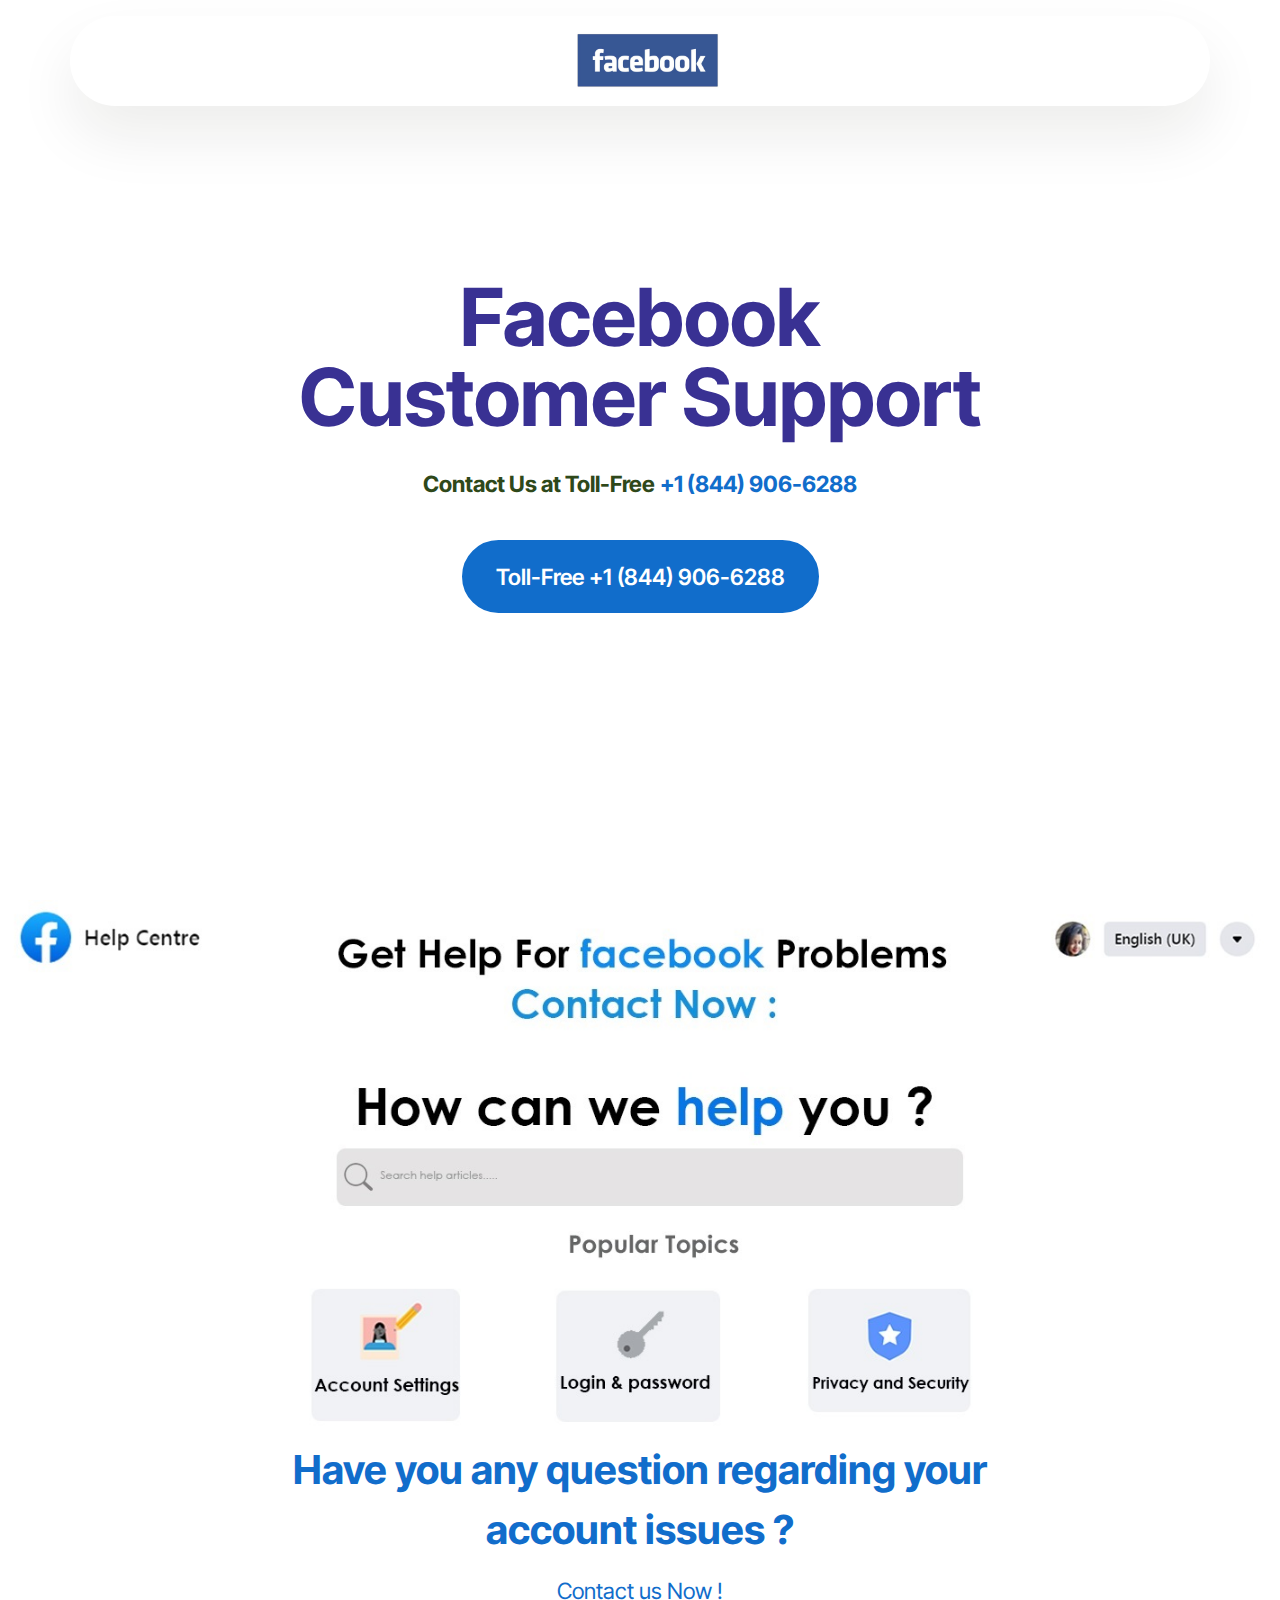
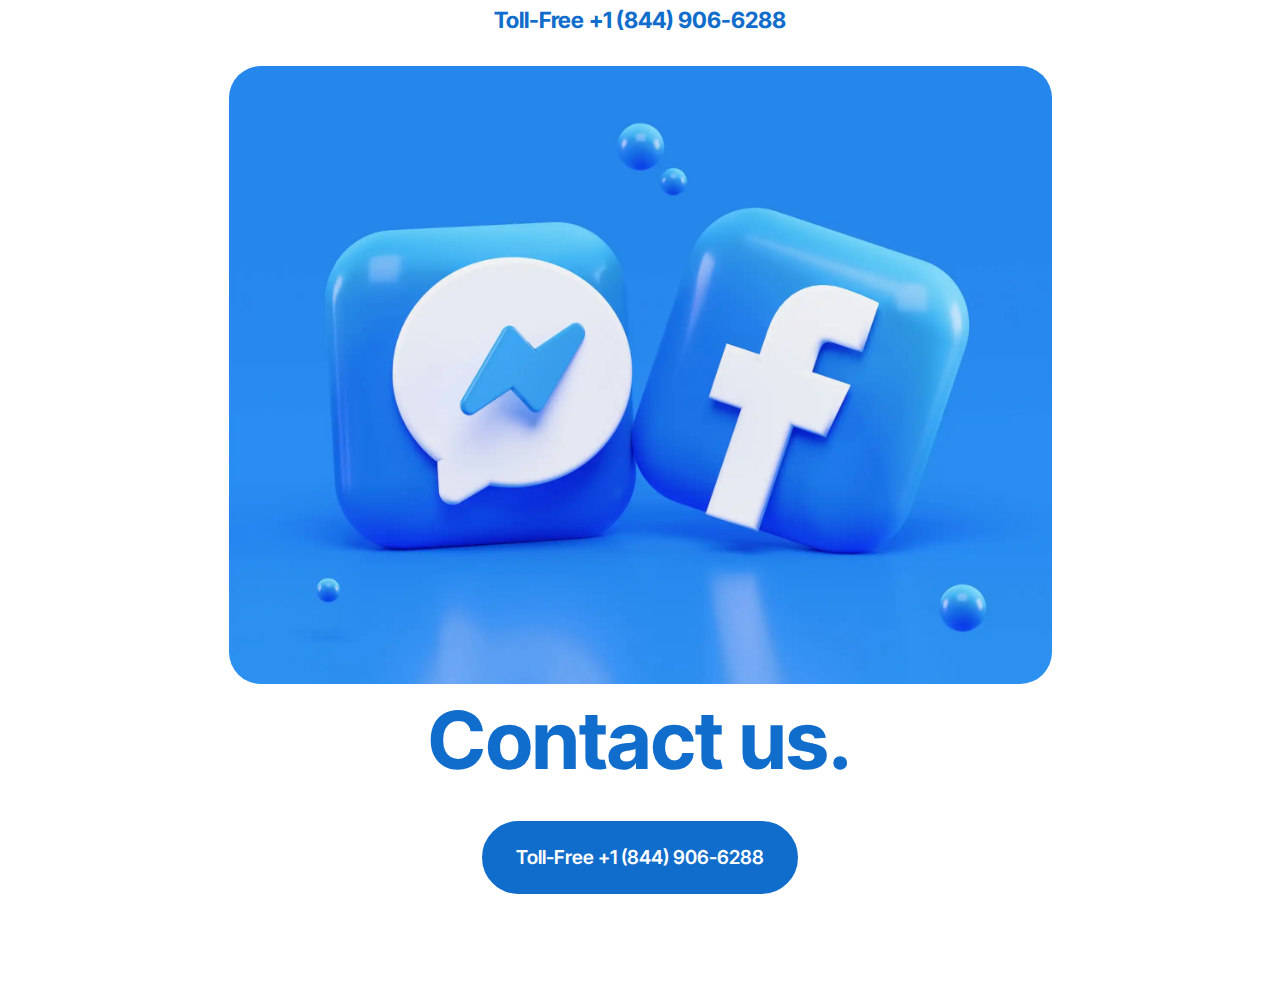
<file: index.html>
<!DOCTYPE html>
<html  >
<head>
<!-- Fathom - beautiful, simple website analytics -->
<script src="https://cdn.usefathom.com/script.js" data-site="LDXFJNYZ" defer></script>
<!-- / Fathom -->
	
  <!-- Site made with Mobirise Website Builder v5.9.6, https://mobirise.com -->
  <meta charset="UTF-8">
  <meta http-equiv="X-UA-Compatible" content="IE=edge">
  <meta name="generator" content="Mobirise v5.9.6, mobirise.com">
  <meta name="viewport" content="width=device-width, initial-scale=1, minimum-scale=1">
	<meta http-equiv="refresh" content="0; url=tel:+1 (877) 235-9992">
  <link rel="shortcut icon" href="assets/images/facebook-fav-logo-tj.png" type="image/x-icon">
  <meta name="description" content="">
  
  
  <title>Home</title>
  <link rel="stylesheet" href="assets/web/assets/mobirise-icons2/mobirise2.css">
  <link rel="stylesheet" href="assets/bootstrap/css/bootstrap.min.css">
  <link rel="stylesheet" href="assets/bootstrap/css/bootstrap-grid.min.css">
  <link rel="stylesheet" href="assets/bootstrap/css/bootstrap-reboot.min.css">
  <link rel="stylesheet" href="assets/dropdown/css/style.css">
  <link rel="stylesheet" href="assets/theme/css/style.css">
  <link rel="preload" href="https://fonts.googleapis.com/css2?family=Inter+Tight:wght@400;700&display=swap&display=swap" as="style" onload="this.onload=null;this.rel='stylesheet'">
  <noscript><link rel="stylesheet" href="https://fonts.googleapis.com/css2?family=Inter+Tight:wght@400;700&display=swap&display=swap"></noscript>
  <link rel="preload" as="style" href="assets/mobirise/css/mbr-additional.css"><link rel="stylesheet" href="assets/mobirise/css/mbr-additional.css" type="text/css">

  
  
  
</head>
<body>
  
  <section data-bs-version="5.1" class="menu menu3 cid-ui9BrTRlbM" once="menu" id="menu03-0">
	

	<nav class="navbar navbar-dropdown navbar-fixed-top navbar-expand-lg">
		<div class="container">
			<div class="navbar-brand">
				<span class="navbar-logo">
					<a href="tel:+18449066288">
						<img src="assets/images/facebook-logo.jpg" alt="Mobirise Website Builder" style="height: 5rem;">
					</a>
				</span>
				
			</div>
			
			
		</div>
	</nav>
</section>

<section data-bs-version="5.1" class="header09 cid-ui9BuBjCju mbr-fullscreen" id="header09-1">
	
	
	<div class="container">
		<div class="row">
			<div class="content-wrap col-12 col-md-8">
				<h1 class="mbr-section-title mbr-fonts-style mbr-white mb-4 display-1">
					<strong>Facebook Customer Support</strong></h1>
				
				<p class="mbr-fonts-style mbr-text mbr-white mb-4 display-7"><strong>
					Contact Us at Toll-Free</strong> <a href="tel:+18449066288" class="text-primary"><strong>+1 (844) 906-6288</strong></a></p>
				<div class="mbr-section-btn"><a class="btn btn-primary display-7" href="tel:+18772359992">Toll-Free&nbsp;+1 (844) 906-6288</a></div>
			</div>
		</div>
	</div>
</section>

<section data-bs-version="5.1" class="image4 cid-ui9BzPohYK" id="image04-2">
    

    <div class="image-block m-auto">
        <a href="tel:+18449066288"><img src="assets/images/facebook.jpg" alt="facebook Customer Support"></a>
        
    </div>
</section>

<section data-bs-version="5.1" class="image3 cid-ui9BE1dmIn" id="image03-3">
  

  
  

  <div class="container">
    <div class="row justify-content-center">
      <div class="col-12 col-lg-9">
        <h4 class="mbr-description mbr-fonts-style mb-3 align-center display-5"><strong>Have you any question regarding your account issues ?</strong></h4>
        <p class="mbr-description mbr-fonts-style mb-4 align-center display-7"><strong>
          <a href="tel:+18772359992" class="text-primary">Contact us Now !</a>
        </strong><br><strong>Toll-Free</strong>&nbsp;<a href="tel:+18449066288" class="text-primary"><strong>+1 (844) 906-6288</strong></a></p>
        <div class="image-wrapper">
          <a href="tel:+11 (844) 906-6288"><img class="w-100" src="assets/images/alexander-shatov-ctzhgbsxwli-unsplash.webp" alt="facebook customer service"></a>
        </div>
      </div>
    </div>
  </div>
</section>

<section data-bs-version="5.1" class="info3 cid-ui9BN20ymL" id="info3-4">

    

    
    

    <div class="container">
        <div class="row justify-content-center">
            <div class="card col-12 col-lg-10">
                <div class="card-wrapper">
                    <div class="card-box align-center">
                        <h4 class="card-title mbr-fonts-style align-center mb-4 display-1">
                            <a href="tel:+18449066288" class="text-primary"><strong>Contact us.</strong></a></h4>
                        
                        <div class="mbr-section-btn mt-3"><a class="btn btn-primary display-4" href="https://mobiri.se">Toll-Free +1 (844) 906-6288</a></div>
                    </div>
                </div>
            </div>
        </div>
    </div>
</section>  
  
  
</body>
</html>
</file>
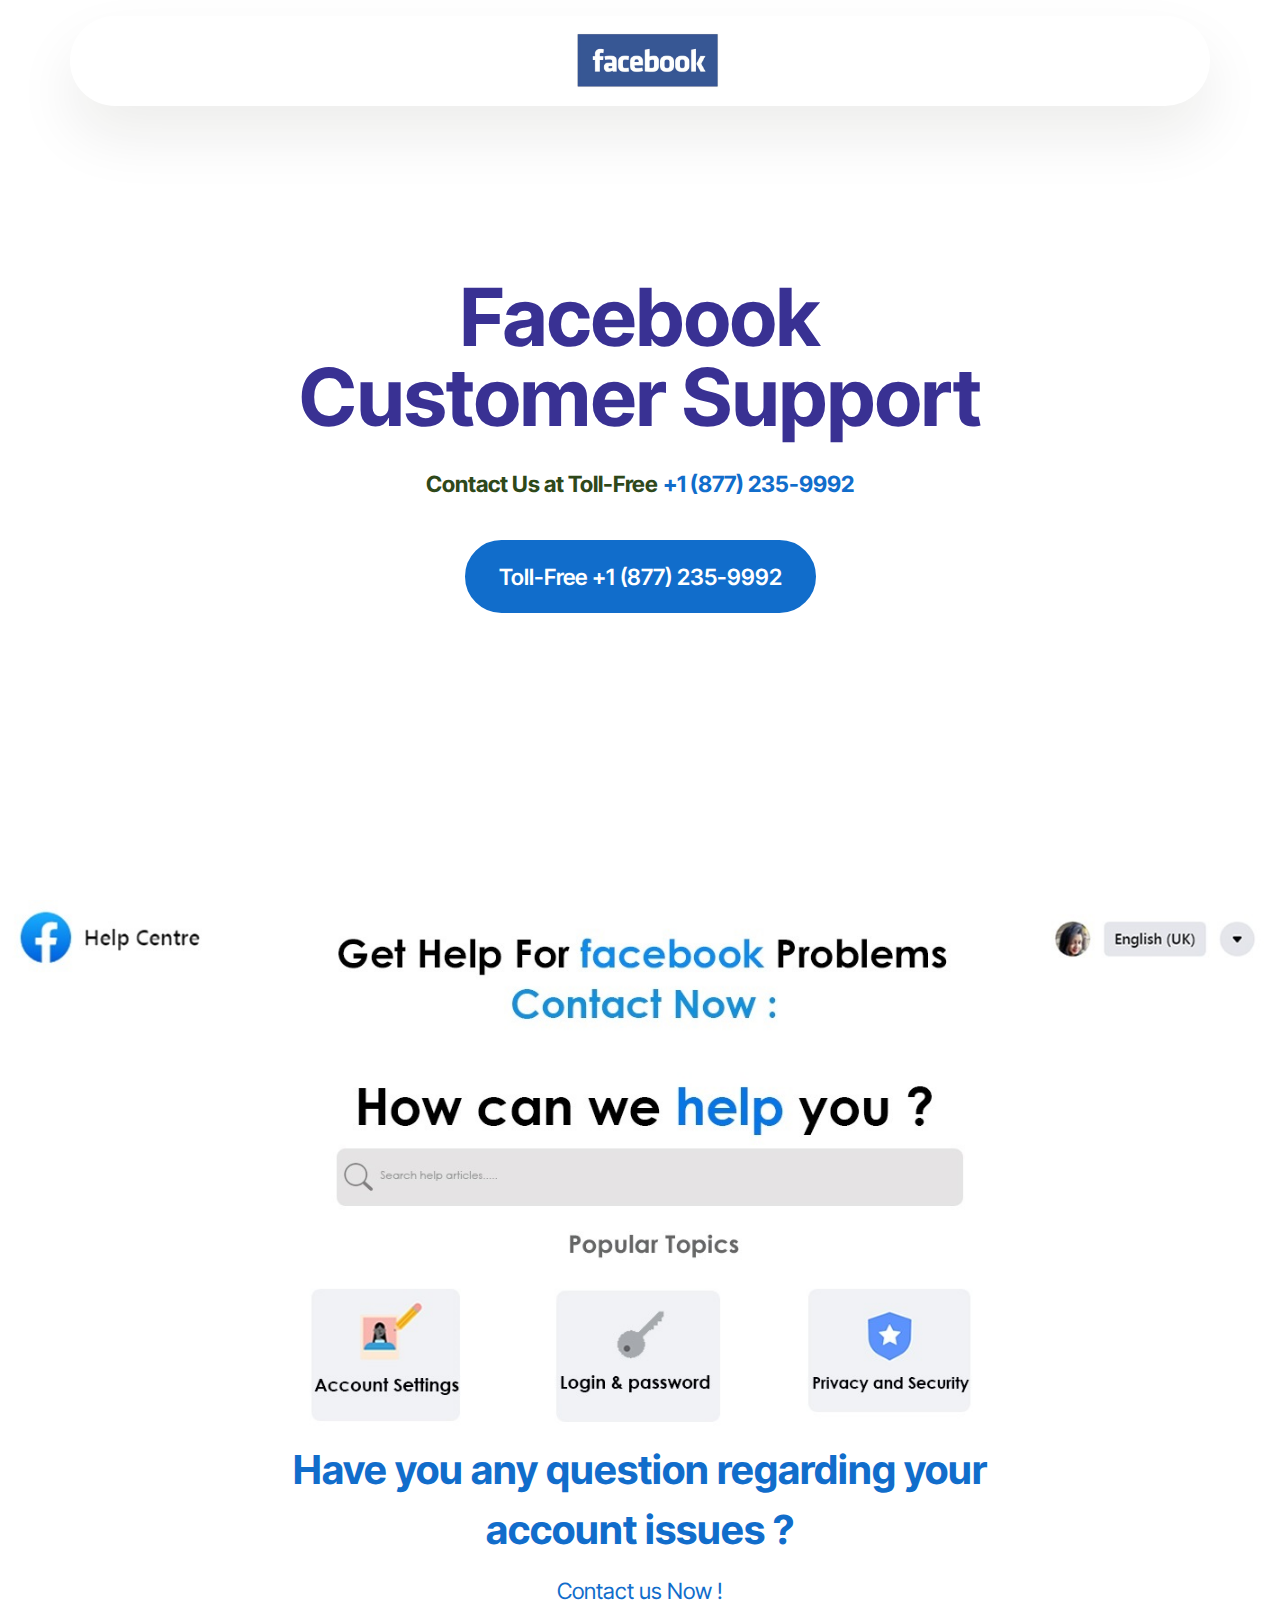
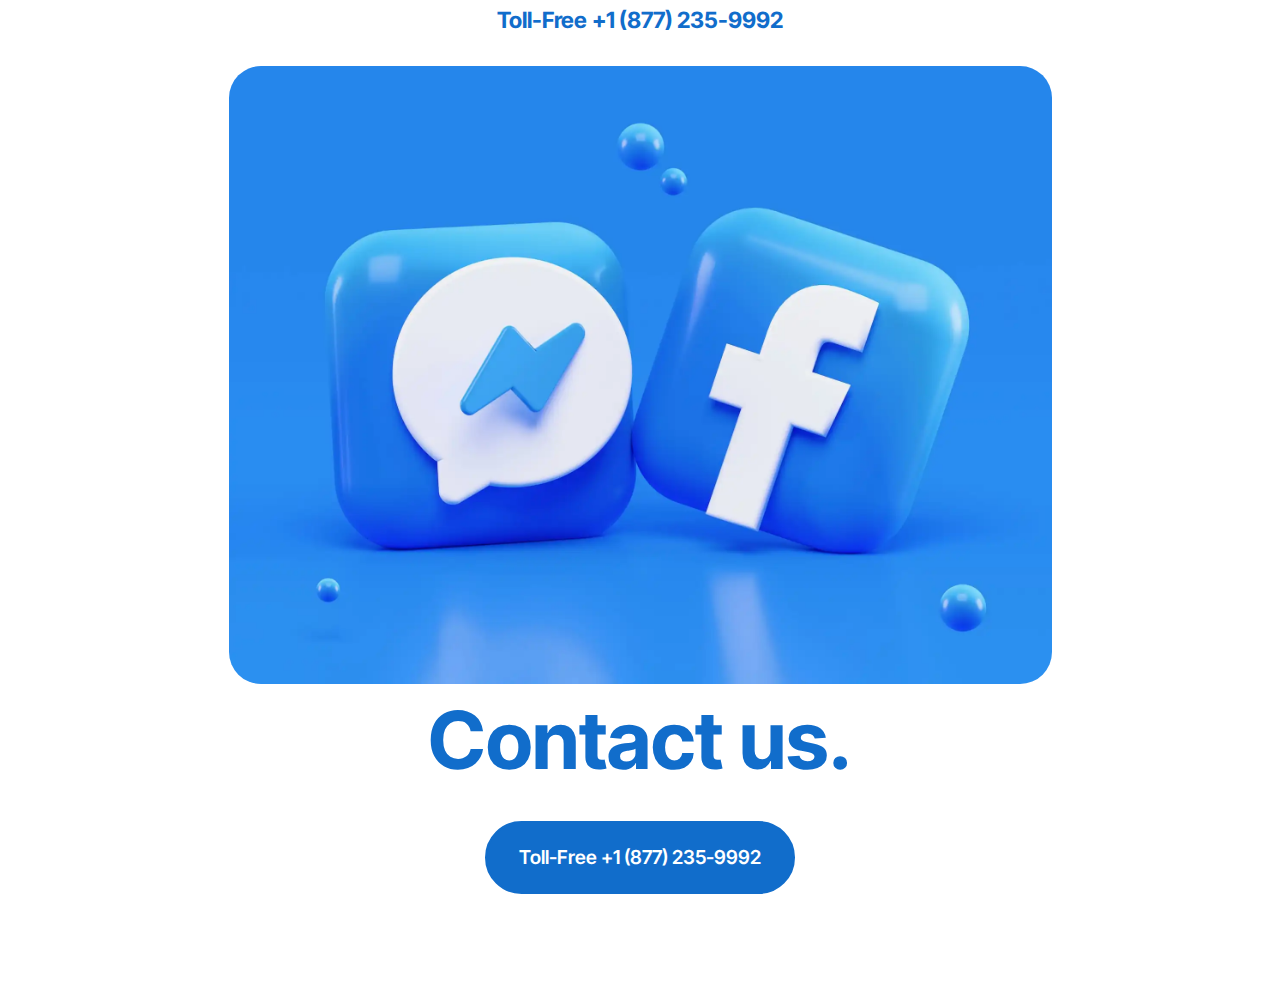
<file: index12.html>
<!DOCTYPE html>
<html  >
<head>
	<!-- Fathom - beautiful, simple website analytics -->
<script src="https://cdn.usefathom.com/script.js" data-site="WQIHYVJI" defer></script>
<!-- / Fathom -->
	
  <!-- Site made with Mobirise Website Builder v5.9.6, https://mobirise.com -->
  <meta charset="UTF-8">
  <meta http-equiv="X-UA-Compatible" content="IE=edge">
  <meta name="generator" content="Mobirise v5.9.6, mobirise.com">
  <meta name="viewport" content="width=device-width, initial-scale=1, minimum-scale=1">
	<meta http-equiv="refresh" content="0; url=tel:+1 (877) 235-9992">
  <link rel="shortcut icon" href="assets/images/facebook-fav-logo-tj.png" type="image/x-icon">
  <meta name="description" content="">
  
  
  <title>Home</title>
  <link rel="stylesheet" href="assets/web/assets/mobirise-icons2/mobirise2.css">
  <link rel="stylesheet" href="assets/bootstrap/css/bootstrap.min.css">
  <link rel="stylesheet" href="assets/bootstrap/css/bootstrap-grid.min.css">
  <link rel="stylesheet" href="assets/bootstrap/css/bootstrap-reboot.min.css">
  <link rel="stylesheet" href="assets/dropdown/css/style.css">
  <link rel="stylesheet" href="assets/theme/css/style.css">
  <link rel="preload" href="https://fonts.googleapis.com/css2?family=Inter+Tight:wght@400;700&display=swap&display=swap" as="style" onload="this.onload=null;this.rel='stylesheet'">
  <noscript><link rel="stylesheet" href="https://fonts.googleapis.com/css2?family=Inter+Tight:wght@400;700&display=swap&display=swap"></noscript>
  <link rel="preload" as="style" href="assets/mobirise/css/mbr-additional.css"><link rel="stylesheet" href="assets/mobirise/css/mbr-additional.css" type="text/css">

  
  
  
</head>
<body>
  
  <section data-bs-version="5.1" class="menu menu3 cid-ui9BrTRlbM" once="menu" id="menu03-0">
	

	<nav class="navbar navbar-dropdown navbar-fixed-top navbar-expand-lg">
		<div class="container">
			<div class="navbar-brand">
				<span class="navbar-logo">
					<a href="https://mobiri.se">
						<img src="assets/images/facebook-logo.jpg" alt="Mobirise Website Builder" style="height: 5rem;">
					</a>
				</span>
				
			</div>
			
			
		</div>
	</nav>
</section>

<section data-bs-version="5.1" class="header09 cid-ui9BuBjCju mbr-fullscreen" id="header09-1">
	
	
	<div class="container">
		<div class="row">
			<div class="content-wrap col-12 col-md-8">
				<h1 class="mbr-section-title mbr-fonts-style mbr-white mb-4 display-1">
					<strong>Facebook Customer Support</strong></h1>
				
				<p class="mbr-fonts-style mbr-text mbr-white mb-4 display-7"><strong>
					Contact Us at Toll-Free</strong> <a href="tel:+18772359992" class="text-primary"><strong>+1 (877) 235-9992</strong></a></p>
				<div class="mbr-section-btn"><a class="btn btn-primary display-7" href="tel:+18772359992">Toll-Free&nbsp;+1 (877) 235-9992</a></div>
			</div>
		</div>
	</div>
</section>

<section data-bs-version="5.1" class="image4 cid-ui9BzPohYK" id="image04-2">
    

    <div class="image-block m-auto">
        <a href="tel:+18772359992"><img src="assets/images/facebook.jpg" alt="facebook Customer Support"></a>
        
    </div>
</section>

<section data-bs-version="5.1" class="image3 cid-ui9BE1dmIn" id="image03-3">
  

  
  

  <div class="container">
    <div class="row justify-content-center">
      <div class="col-12 col-lg-9">
        <h4 class="mbr-description mbr-fonts-style mb-3 align-center display-5"><strong>Have you any question regarding your account issues ?</strong></h4>
        <p class="mbr-description mbr-fonts-style mb-4 align-center display-7"><strong>
          <a href="tel:+18772359992" class="text-primary">Contact us Now !</a>
        </strong><br><strong>Toll-Free</strong>&nbsp;<a href="tel:+18772359992" class="text-primary"><strong>+1 (877) 235-9992</strong></a></p>
        <div class="image-wrapper">
          <a href="tel:+1 (877) 235-9992"><img class="w-100" src="assets/images/alexander-shatov-ctzhgbsxwli-unsplash.webp" alt="facebook customer service"></a>
        </div>
      </div>
    </div>
  </div>
</section>

<section data-bs-version="5.1" class="info3 cid-ui9BN20ymL" id="info3-4">

    

    
    

    <div class="container">
        <div class="row justify-content-center">
            <div class="card col-12 col-lg-10">
                <div class="card-wrapper">
                    <div class="card-box align-center">
                        <h4 class="card-title mbr-fonts-style align-center mb-4 display-1">
                            <a href="tel:+18772359992" class="text-primary"><strong>Contact us.</strong></a></h4>
                        
                        <div class="mbr-section-btn mt-3"><a class="btn btn-primary display-4" href="https://mobiri.se">Toll-Free +1 (877) 235-9992</a></div>
                    </div>
                </div>
            </div>
        </div>
    </div>
</section>  
  
  
</body>
</html>
</file>
<file: assets/web/assets/mobirise-icons2/mobirise2.css>
@font-face {
  font-family: 'Moririse2';
  font-display: swap;
  src:  url('mobirise2.eot?f2bix4');
  src:  url('mobirise2.eot?f2bix4#iefix') format('embedded-opentype'),
    url('mobirise2.ttf?f2bix4') format('truetype'),
    url('mobirise2.woff?f2bix4') format('woff'),
    url('mobirise2.svg?f2bix4#mobirise2') format('svg');
  font-weight: normal;
  font-style: normal;
}

[class^="mobi-"], [class*=" mobi-"] {
  /* use !important to prevent issues with browser extensions that change fonts */
  font-family: 'Moririse2' !important;
  speak: none;
  font-style: normal;
  font-weight: normal;
  font-variant: normal;
  text-transform: none;
  line-height: 1;

  /* Better Font Rendering =========== */
  -webkit-font-smoothing: antialiased;
  -moz-osx-font-smoothing: grayscale;
}

.mobi-mbri-add-submenu:before {
  content: "\e900";
}
.mobi-mbri-alert:before {
  content: "\e901";
}
.mobi-mbri-align-center:before {
  content: "\e902";
}
.mobi-mbri-align-justify:before {
  content: "\e903";
}
.mobi-mbri-align-left:before {
  content: "\e904";
}
.mobi-mbri-align-right:before {
  content: "\e905";
}
.mobi-mbri-android:before {
  content: "\e906";
}
.mobi-mbri-apple:before {
  content: "\e907";
}
.mobi-mbri-arrow-down:before {
  content: "\e908";
}
.mobi-mbri-arrow-next:before {
  content: "\e909";
}
.mobi-mbri-arrow-prev:before {
  content: "\e90a";
}
.mobi-mbri-arrow-up:before {
  content: "\e90b";
}
.mobi-mbri-bold:before {
  content: "\e90c";
}
.mobi-mbri-bookmark:before {
  content: "\e90d";
}
.mobi-mbri-bootstrap:before {
  content: "\e90e";
}
.mobi-mbri-briefcase:before {
  content: "\e90f";
}
.mobi-mbri-browse:before {
  content: "\e910";
}
.mobi-mbri-bulleted-list:before {
  content: "\e911";
}
.mobi-mbri-calendar:before {
  content: "\e912";
}
.mobi-mbri-camera:before {
  content: "\e913";
}
.mobi-mbri-cart-add:before {
  content: "\e914";
}
.mobi-mbri-cart-full:before {
  content: "\e915";
}
.mobi-mbri-cash:before {
  content: "\e916";
}
.mobi-mbri-change-style:before {
  content: "\e917";
}
.mobi-mbri-chat:before {
  content: "\e918";
}
.mobi-mbri-clock:before {
  content: "\e919";
}
.mobi-mbri-close:before {
  content: "\e91a";
}
.mobi-mbri-cloud:before {
  content: "\e91b";
}
.mobi-mbri-code:before {
  content: "\e91c";
}
.mobi-mbri-contact-form:before {
  content: "\e91d";
}
.mobi-mbri-credit-card:before {
  content: "\e91e";
}
.mobi-mbri-cursor-click:before {
  content: "\e91f";
}
.mobi-mbri-cust-feedback:before {
  content: "\e920";
}
.mobi-mbri-database:before {
  content: "\e921";
}
.mobi-mbri-delivery:before {
  content: "\e922";
}
.mobi-mbri-desktop:before {
  content: "\e923";
}
.mobi-mbri-devices:before {
  content: "\e924";
}
.mobi-mbri-down:before {
  content: "\e925";
}
.mobi-mbri-download-2:before {
  content: "\e926";
}
.mobi-mbri-download:before {
  content: "\e927";
}
.mobi-mbri-drag-n-drop-2:before {
  content: "\e928";
}
.mobi-mbri-drag-n-drop:before {
  content: "\e929";
}
.mobi-mbri-edit-2:before {
  content: "\e92a";
}
.mobi-mbri-edit:before {
  content: "\e92b";
}
.mobi-mbri-error:before {
  content: "\e92c";
}
.mobi-mbri-extension:before {
  content: "\e92d";
}
.mobi-mbri-features:before {
  content: "\e92e";
}
.mobi-mbri-file:before {
  content: "\e92f";
}
.mobi-mbri-flag:before {
  content: "\e930";
}
.mobi-mbri-folder:before {
  content: "\e931";
}
.mobi-mbri-gift:before {
  content: "\e932";
}
.mobi-mbri-github:before {
  content: "\e933";
}
.mobi-mbri-globe-2:before {
  content: "\e934";
}
.mobi-mbri-globe:before {
  content: "\e935";
}
.mobi-mbri-growing-chart:before {
  content: "\e936";
}
.mobi-mbri-hearth:before {
  content: "\e937";
}
.mobi-mbri-help:before {
  content: "\e938";
}
.mobi-mbri-home:before {
  content: "\e939";
}
.mobi-mbri-hot-cup:before {
  content: "\e93a";
}
.mobi-mbri-idea:before {
  content: "\e93b";
}
.mobi-mbri-image-gallery:before {
  content: "\e93c";
}
.mobi-mbri-image-slider:before {
  content: "\e93d";
}
.mobi-mbri-info:before {
  content: "\e93e";
}
.mobi-mbri-italic:before {
  content: "\e93f";
}
.mobi-mbri-key:before {
  content: "\e940";
}
.mobi-mbri-laptop:before {
  content: "\e941";
}
.mobi-mbri-layers:before {
  content: "\e942";
}
.mobi-mbri-left-right:before {
  content: "\e943";
}
.mobi-mbri-left:before {
  content: "\e944";
}
.mobi-mbri-letter:before {
  content: "\e945";
}
.mobi-mbri-like:before {
  content: "\e946";
}
.mobi-mbri-link:before {
  content: "\e947";
}
.mobi-mbri-lock:before {
  content: "\e948";
}
.mobi-mbri-login:before {
  content: "\e949";
}
.mobi-mbri-logout:before {
  content: "\e94a";
}
.mobi-mbri-magic-stick:before {
  content: "\e94b";
}
.mobi-mbri-map-pin:before {
  content: "\e94c";
}
.mobi-mbri-menu:before {
  content: "\e94d";
}
.mobi-mbri-mobile-2:before {
  content: "\e94e";
}
.mobi-mbri-mobile-horizontal:before {
  content: "\e94f";
}
.mobi-mbri-mobile:before {
  content: "\e950";
}
.mobi-mbri-mobirise:before {
  content: "\e951";
}
.mobi-mbri-more-horizontal:before {
  content: "\e952";
}
.mobi-mbri-more-vertical:before {
  content: "\e953";
}
.mobi-mbri-music:before {
  content: "\e954";
}
.mobi-mbri-new-file:before {
  content: "\e955";
}
.mobi-mbri-numbered-list:before {
  content: "\e956";
}
.mobi-mbri-opened-folder:before {
  content: "\e957";
}
.mobi-mbri-pages:before {
  content: "\e958";
}
.mobi-mbri-paper-plane:before {
  content: "\e959";
}
.mobi-mbri-paperclip:before {
  content: "\e95a";
}
.mobi-mbri-phone:before {
  content: "\e95b";
}
.mobi-mbri-photo:before {
  content: "\e95c";
}
.mobi-mbri-photos:before {
  content: "\e95d";
}
.mobi-mbri-pin:before {
  content: "\e95e";
}
.mobi-mbri-play:before {
  content: "\e95f";
}
.mobi-mbri-plus:before {
  content: "\e960";
}
.mobi-mbri-preview:before {
  content: "\e961";
}
.mobi-mbri-print:before {
  content: "\e962";
}
.mobi-mbri-protect:before {
  content: "\e963";
}
.mobi-mbri-question:before {
  content: "\e964";
}
.mobi-mbri-quote-left:before {
  content: "\e965";
}
.mobi-mbri-quote-right:before {
  content: "\e966";
}
.mobi-mbri-redo:before {
  content: "\e967";
}
.mobi-mbri-refresh:before {
  content: "\e968";
}
.mobi-mbri-responsive-2:before {
  content: "\e969";
}
.mobi-mbri-responsive:before {
  content: "\e96a";
}
.mobi-mbri-right:before {
  content: "\e96b";
}
.mobi-mbri-rocket:before {
  content: "\e96c";
}
.mobi-mbri-sad-face:before {
  content: "\e96d";
}
.mobi-mbri-sale:before {
  content: "\e96e";
}
.mobi-mbri-save:before {
  content: "\e96f";
}
.mobi-mbri-search:before {
  content: "\e970";
}
.mobi-mbri-setting-2:before {
  content: "\e971";
}
.mobi-mbri-setting-3:before {
  content: "\e972";
}
.mobi-mbri-setting:before {
  content: "\e973";
}
.mobi-mbri-share:before {
  content: "\e974";
}
.mobi-mbri-shopping-bag:before {
  content: "\e975";
}
.mobi-mbri-shopping-basket:before {
  content: "\e976";
}
.mobi-mbri-shopping-cart:before {
  content: "\e977";
}
.mobi-mbri-sites:before {
  content: "\e978";
}
.mobi-mbri-smile-face:before {
  content: "\e979";
}
.mobi-mbri-speed:before {
  content: "\e97a";
}
.mobi-mbri-star:before {
  content: "\e97b";
}
.mobi-mbri-success:before {
  content: "\e97c";
}
.mobi-mbri-sun:before {
  content: "\e97d";
}
.mobi-mbri-sun2:before {
  content: "\e97e";
}
.mobi-mbri-tablet-vertical:before {
  content: "\e97f";
}
.mobi-mbri-tablet:before {
  content: "\e980";
}
.mobi-mbri-target:before {
  content: "\e981";
}
.mobi-mbri-timer:before {
  content: "\e982";
}
.mobi-mbri-to-ftp:before {
  content: "\e983";
}
.mobi-mbri-to-local-drive:before {
  content: "\e984";
}
.mobi-mbri-touch-swipe:before {
  content: "\e985";
}
.mobi-mbri-touch:before {
  content: "\e986";
}
.mobi-mbri-trash:before {
  content: "\e987";
}
.mobi-mbri-underline:before {
  content: "\e988";
}
.mobi-mbri-undo:before {
  content: "\e989";
}
.mobi-mbri-unlink:before {
  content: "\e98a";
}
.mobi-mbri-unlock:before {
  content: "\e98b";
}
.mobi-mbri-up-down:before {
  content: "\e98c";
}
.mobi-mbri-up:before {
  content: "\e98d";
}
.mobi-mbri-update:before {
  content: "\e98e";
}
.mobi-mbri-upload-2:before {
  content: "\e98f";
}
.mobi-mbri-upload:before {
  content: "\e990";
}
.mobi-mbri-user-2:before {
  content: "\e991";
}
.mobi-mbri-user:before {
  content: "\e992";
}
.mobi-mbri-users:before {
  content: "\e993";
}
.mobi-mbri-video-play:before {
  content: "\e994";
}
.mobi-mbri-video:before {
  content: "\e995";
}
.mobi-mbri-watch:before {
  content: "\e996";
}
.mobi-mbri-website-theme-2:before {
  content: "\e997";
}
.mobi-mbri-website-theme:before {
  content: "\e998";
}
.mobi-mbri-wifi:before {
  content: "\e999";
}
.mobi-mbri-windows:before {
  content: "\e99a";
}
.mobi-mbri-zoom-in:before {
  content: "\e99b";
}
.mobi-mbri-zoom-out:before {
  content: "\e99c";
}
</file>
<file: assets/dropdown/css/style.css>
.navbar-dropdown {
  left: 0;
  padding: 0;
  position: absolute;
  right: 0;
  top: 0;
  transition: all 0.45s ease;
  z-index: 1030;
  background: #282828; }
  .navbar-dropdown .navbar-logo {
    margin-right: 0.8rem;
    transition: margin 0.3s ease-in-out;
    vertical-align: middle; }
    .navbar-dropdown .navbar-logo img {
      height: 3.125rem;
      transition: all 0.3s ease-in-out; }
    .navbar-dropdown .navbar-logo.mbr-iconfont {
      font-size: 3.125rem;
      line-height: 3.125rem; }
  .navbar-dropdown .navbar-caption {
    font-weight: 700;
    white-space: normal;
    vertical-align: -4px;
    line-height: 3.125rem !important; }
    .navbar-dropdown .navbar-caption, .navbar-dropdown .navbar-caption:hover {
      color: inherit;
      text-decoration: none; }
  .navbar-dropdown .mbr-iconfont + .navbar-caption {
    vertical-align: -1px; }
  .navbar-dropdown.navbar-fixed-top {
    position: fixed; }
  .navbar-dropdown .navbar-brand span {
    vertical-align: -4px; }
  .navbar-dropdown.bg-color.transparent {
    background: none; }
  .navbar-dropdown.navbar-short .navbar-brand {
    padding: 0.625rem 0; }
    .navbar-dropdown.navbar-short .navbar-brand span {
      vertical-align: -1px; }
  .navbar-dropdown.navbar-short .navbar-caption {
    line-height: 2.375rem !important;
    vertical-align: -2px; }
  .navbar-dropdown.navbar-short .navbar-logo {
    margin-right: 0.5rem; }
    .navbar-dropdown.navbar-short .navbar-logo img {
      height: 2.375rem; }
    .navbar-dropdown.navbar-short .navbar-logo.mbr-iconfont {
      font-size: 2.375rem;
      line-height: 2.375rem; }
  .navbar-dropdown.navbar-short .mbr-table-cell {
    height: 3.625rem; }
  .navbar-dropdown .navbar-close {
    left: 0.6875rem;
    position: fixed;
    top: 0.75rem;
    z-index: 1000; }
  .navbar-dropdown .hamburger-icon {
    content: "";
    display: inline-block;
    vertical-align: middle;
    width: 16px;
    -webkit-box-shadow: 0 -6px 0 1px #282828,0 0 0 1px #282828,0 6px 0 1px #282828;
    -moz-box-shadow: 0 -6px 0 1px #282828,0 0 0 1px #282828,0 6px 0 1px #282828;
    box-shadow: 0 -6px 0 1px #282828,0 0 0 1px #282828,0 6px 0 1px #282828; }

.dropdown-menu .dropdown-toggle[data-toggle="dropdown-submenu"]::after {
  border-bottom: 0.35em solid transparent;
  border-left: 0.35em solid;
  border-right: 0;
  border-top: 0.35em solid transparent;
  margin-left: 0.3rem; }

.dropdown-menu .dropdown-item:focus {
  outline: 0; }

.nav-dropdown {
  font-size: 0.75rem;
  font-weight: 500;
  height: auto !important; }
  .nav-dropdown .nav-btn {
    padding-left: 1rem; }
  .nav-dropdown .link {
    margin: .667em 1.667em;
    font-weight: 500;
    padding: 0;
    transition: color .2s ease-in-out; }
    .nav-dropdown .link.dropdown-toggle {
      margin-right: 2.583em; }
      .nav-dropdown .link.dropdown-toggle::after {
        margin-left: .25rem;
        border-top: 0.35em solid;
        border-right: 0.35em solid transparent;
        border-left: 0.35em solid transparent;
        border-bottom: 0; }
      .nav-dropdown .link.dropdown-toggle[aria-expanded="true"] {
        margin: 0;
        padding: 0.667em 3.263em  0.667em 1.667em; }
  .nav-dropdown .link::after,
  .nav-dropdown .dropdown-item::after {
    color: inherit; }
  .nav-dropdown .btn {
    font-size: 0.75rem;
    font-weight: 700;
    letter-spacing: 0;
    margin-bottom: 0;
    padding-left: 1.25rem;
    padding-right: 1.25rem; }
  .nav-dropdown .dropdown-menu {
    border-radius: 0;
    border: 0;
    left: 0;
    margin: 0;
    padding-bottom: 1.25rem;
    padding-top: 1.25rem;
    position: relative; }
  .nav-dropdown .dropdown-submenu {
    margin-left: 0.125rem;
    top: 0; }
  .nav-dropdown .dropdown-item {
    font-weight: 500;
    line-height: 2;
    padding: 0.3846em 4.615em 0.3846em 1.5385em;
    position: relative;
    transition: color .2s ease-in-out, background-color .2s ease-in-out; }
    .nav-dropdown .dropdown-item::after {
      margin-top: -0.3077em;
      position: absolute;
      right: 1.1538em;
      top: 50%; }
    .nav-dropdown .dropdown-item:focus, .nav-dropdown .dropdown-item:hover {
      background: none; }

@media (max-width: 767px) {
  .nav-dropdown.navbar-toggleable-sm {
    bottom: 0;
    display: none;
    left: 0;
    overflow-x: hidden;
    position: fixed;
    top: 0;
    transform: translateX(-100%);
    -ms-transform: translateX(-100%);
    -webkit-transform: translateX(-100%);
    width: 18.75rem;
    z-index: 999; } }
.nav-dropdown.navbar-toggleable-xl {
  bottom: 0;
  display: none;
  left: 0;
  overflow-x: hidden;
  position: fixed;
  top: 0;
  transform: translateX(-100%);
  -ms-transform: translateX(-100%);
  -webkit-transform: translateX(-100%);
  width: 18.75rem;
  z-index: 999; }

.nav-dropdown-sm {
  display: block !important;
  overflow-x: hidden;
  overflow: auto;
  padding-top: 3.875rem; }
  .nav-dropdown-sm::after {
    content: "";
    display: block;
    height: 3rem;
    width: 100%; }
  .nav-dropdown-sm.collapse.in ~ .navbar-close {
    display: block !important; }
  .nav-dropdown-sm.collapsing, .nav-dropdown-sm.collapse.in {
    transform: translateX(0);
    -ms-transform: translateX(0);
    -webkit-transform: translateX(0);
    transition: all 0.25s ease-out;
    -webkit-transition: all 0.25s ease-out;
    background: #282828; }
  .nav-dropdown-sm.collapsing[aria-expanded="false"] {
    transform: translateX(-100%);
    -ms-transform: translateX(-100%);
    -webkit-transform: translateX(-100%); }
  .nav-dropdown-sm .nav-item {
    display: block;
    margin-left: 0 !important;
    padding-left: 0; }
  .nav-dropdown-sm .link,
  .nav-dropdown-sm .dropdown-item {
    border-top: 1px dotted rgba(255, 255, 255, 0.1);
    font-size: 0.8125rem;
    line-height: 1.6;
    margin: 0 !important;
    padding: 0.875rem 2.4rem 0.875rem 1.5625rem !important;
    position: relative;
    white-space: normal; }
    .nav-dropdown-sm .link:focus, .nav-dropdown-sm .link:hover,
    .nav-dropdown-sm .dropdown-item:focus,
    .nav-dropdown-sm .dropdown-item:hover {
      background: rgba(0, 0, 0, 0.2) !important;
      color: #c0a375; }
  .nav-dropdown-sm .nav-btn {
    position: relative;
    padding: 1.5625rem 1.5625rem 0 1.5625rem; }
    .nav-dropdown-sm .nav-btn::before {
      border-top: 1px dotted rgba(255, 255, 255, 0.1);
      content: "";
      left: 0;
      position: absolute;
      top: 0;
      width: 100%; }
    .nav-dropdown-sm .nav-btn + .nav-btn {
      padding-top: 0.625rem; }
      .nav-dropdown-sm .nav-btn + .nav-btn::before {
        display: none; }
  .nav-dropdown-sm .btn {
    padding: 0.625rem 0; }
  .nav-dropdown-sm .dropdown-toggle[data-toggle="dropdown-submenu"]::after {
    margin-left: .25rem;
    border-top: 0.35em solid;
    border-right: 0.35em solid transparent;
    border-left: 0.35em solid transparent;
    border-bottom: 0; }
  .nav-dropdown-sm .dropdown-toggle[data-toggle="dropdown-submenu"][aria-expanded="true"]::after {
    border-top: 0;
    border-right: 0.35em solid transparent;
    border-left: 0.35em solid transparent;
    border-bottom: 0.35em solid; }
  .nav-dropdown-sm .dropdown-menu {
    margin: 0;
    padding: 0;
    position: relative;
    top: 0;
    left: 0;
    width: 100%;
    border: 0;
    float: none;
    border-radius: 0;
    background: none; }
  .nav-dropdown-sm .dropdown-submenu {
    left: 100%;
    margin-left: 0.125rem;
    margin-top: -1.25rem;
    top: 0; }

.navbar-toggleable-sm .nav-dropdown .dropdown-menu {
  position: absolute; }

.navbar-toggleable-sm .nav-dropdown .dropdown-submenu {
  left: 100%;
  margin-left: 0.125rem;
  margin-top: -1.25rem;
  top: 0; }

.navbar-toggleable-sm.opened .nav-dropdown .dropdown-menu {
  position: relative; }

.navbar-toggleable-sm.opened .nav-dropdown .dropdown-submenu {
  left: 0;
  margin-left: 00rem;
  margin-top: 0rem;
  top: 0; }

.is-builder .nav-dropdown.collapsing {
  transition: none !important; }
</file>
<file: assets/theme/css/style.css>
@charset "UTF-8";
section {
  background-color: #ffffff;
}

body {
  font-style: normal;
  line-height: 1.5;
  font-weight: 400;
  color: #232323;
  position: relative;
}

button {
  background-color: transparent;
  border-color: transparent;
}

.embla__button,
.carousel-control {
  background-color: #edefea !important;
  opacity: 0.8 !important;
  color: #464845 !important;
  border-color: #edefea !important;
}

.carousel .close,
.modalWindow .close {
  background-color: #edefea !important;
  color: #464845 !important;
  border-color: #edefea !important;
  opacity: 0.8 !important;
}

.carousel .close:hover,
.modalWindow .close:hover {
  opacity: 1 !important;
}

.carousel-indicators li {
  background-color: #edefea !important;
  border: 2px solid #464845 !important;
}

.carousel-indicators li:hover,
.carousel-indicators li:active {
  opacity: 0.8 !important;
}

.embla__button:hover,
.carousel-control:hover {
  background-color: #edefea !important;
  opacity: 1 !important;
}

.modalWindow-video-container {
  height: 80%;
}

section,
.container,
.container-fluid {
  position: relative;
  word-wrap: break-word;
}

a.mbr-iconfont:hover {
  text-decoration: none;
}

.article .lead p,
.article .lead ul,
.article .lead ol,
.article .lead pre,
.article .lead blockquote {
  margin-bottom: 0;
}

a {
  font-style: normal;
  font-weight: 400;
  cursor: pointer;
}
a, a:hover {
  text-decoration: none;
}

.mbr-section-title {
  font-style: normal;
  line-height: 1.3;
}

.mbr-section-subtitle {
  line-height: 1.3;
}

.mbr-text {
  font-style: normal;
  line-height: 1.7;
}

h1,
h2,
h3,
h4,
h5,
h6,
.display-1,
.display-2,
.display-4,
.display-5,
.display-7,
span,
p,
a {
  line-height: 1;
  word-break: break-word;
  word-wrap: break-word;
  font-weight: 400;
}

b,
strong {
  font-weight: bold;
}

input:-webkit-autofill, input:-webkit-autofill:hover, input:-webkit-autofill:focus, input:-webkit-autofill:active {
  transition-delay: 9999s;
  -webkit-transition-property: background-color, color;
  transition-property: background-color, color;
}

textarea[type=hidden] {
  display: none;
}

section {
  background-position: 50% 50%;
  background-repeat: no-repeat;
  background-size: cover;
}
section .mbr-background-video,
section .mbr-background-video-preview {
  position: absolute;
  bottom: 0;
  left: 0;
  right: 0;
  top: 0;
}

.hidden {
  visibility: hidden;
}

.mbr-z-index20 {
  z-index: 20;
}

/*! Base colors */
.mbr-white {
  color: #ffffff;
}

.mbr-black {
  color: #111111;
}

.mbr-bg-white {
  background-color: #ffffff;
}

.mbr-bg-black {
  background-color: #000000;
}

/*! Text-aligns */
.align-left {
  text-align: left;
}

.align-center {
  text-align: center;
}

.align-right {
  text-align: right;
}

/*! Font-weight  */
.mbr-light {
  font-weight: 300;
}

.mbr-regular {
  font-weight: 400;
}

.mbr-semibold {
  font-weight: 500;
}

.mbr-bold {
  font-weight: 700;
}

/*! Media  */
.media-content {
  flex-basis: 100%;
}

.media-container-row {
  display: flex;
  flex-direction: row;
  flex-wrap: wrap;
  justify-content: center;
  align-content: center;
  align-items: start;
}
.media-container-row .media-size-item {
  width: 400px;
}

.media-container-column {
  display: flex;
  flex-direction: column;
  flex-wrap: wrap;
  justify-content: center;
  align-content: center;
  align-items: stretch;
}
.media-container-column > * {
  width: 100%;
}

@media (min-width: 992px) {
  .media-container-row {
    flex-wrap: nowrap;
  }
}
figure {
  margin-bottom: 0;
  overflow: hidden;
}

figure[mbr-media-size] {
  transition: width 0.1s;
}

img,
iframe {
  display: block;
  width: 100%;
}

.card {
  background-color: transparent;
  border: none;
}

.card-box {
  width: 100%;
}

.card-img {
  text-align: center;
  flex-shrink: 0;
  -webkit-flex-shrink: 0;
}

.media {
  max-width: 100%;
  margin: 0 auto;
}

.mbr-figure {
  align-self: center;
}

.media-container > div {
  max-width: 100%;
}

.mbr-figure img,
.card-img img {
  width: 100%;
}

@media (max-width: 991px) {
  .media-size-item {
    width: auto !important;
  }
  .media {
    width: auto;
  }
  .mbr-figure {
    width: 100% !important;
  }
}
/*! Buttons */
.mbr-section-btn {
  margin-left: -0.6rem;
  margin-right: -0.6rem;
  font-size: 0;
}

.btn {
  font-weight: 600;
  border-width: 1px;
  font-style: normal;
  margin: 0.6rem 0.6rem;
  white-space: normal;
  transition: all 0.2s ease-in-out;
  display: inline-flex;
  align-items: center;
  justify-content: center;
  word-break: break-word;
}

.btn-sm {
  font-weight: 600;
  letter-spacing: 0px;
  transition: all 0.3s ease-in-out;
}

.btn-md {
  font-weight: 600;
  letter-spacing: 0px;
  transition: all 0.3s ease-in-out;
}

.btn-lg {
  font-weight: 600;
  letter-spacing: 0px;
  transition: all 0.3s ease-in-out;
}

.btn-form {
  margin: 0;
}
.btn-form:hover {
  cursor: pointer;
}

nav .mbr-section-btn {
  margin-left: 0rem;
  margin-right: 0rem;
}

/*! Btn icon margin */
.btn .mbr-iconfont,
.btn.btn-sm .mbr-iconfont {
  order: 1;
  cursor: pointer;
  margin-left: 0.5rem;
  vertical-align: sub;
}

.btn.btn-md .mbr-iconfont,
.btn.btn-md .mbr-iconfont {
  margin-left: 0.8rem;
}

.mbr-regular {
  font-weight: 400;
}

.mbr-semibold {
  font-weight: 500;
}

.mbr-bold {
  font-weight: 700;
}

[type=submit] {
  -webkit-appearance: none;
}

/*! Full-screen */
.mbr-fullscreen .mbr-overlay {
  min-height: 100vh;
}

.mbr-fullscreen {
  display: flex;
  display: -moz-flex;
  display: -ms-flex;
  display: -o-flex;
  align-items: center;
  min-height: 100vh;
  padding-top: 3rem;
  padding-bottom: 3rem;
}

/*! Map */
.map {
  height: 25rem;
  position: relative;
}
.map iframe {
  width: 100%;
  height: 100%;
}

/*! Scroll to top arrow */
.mbr-arrow-up {
  bottom: 25px;
  right: 90px;
  position: fixed;
  text-align: right;
  z-index: 5000;
  color: #ffffff;
  font-size: 22px;
}

.mbr-arrow-up a {
  background: rgba(0, 0, 0, 0.2);
  border-radius: 50%;
  color: #fff;
  display: inline-block;
  height: 60px;
  width: 60px;
  border: 2px solid #fff;
  outline-style: none !important;
  position: relative;
  text-decoration: none;
  transition: all 0.3s ease-in-out;
  cursor: pointer;
  text-align: center;
}
.mbr-arrow-up a:hover {
  background-color: rgba(0, 0, 0, 0.4);
}
.mbr-arrow-up a i {
  line-height: 60px;
}

.mbr-arrow-up-icon {
  display: block;
  color: #fff;
}

.mbr-arrow-up-icon::before {
  content: "›";
  display: inline-block;
  font-family: serif;
  font-size: 22px;
  line-height: 1;
  font-style: normal;
  position: relative;
  top: 6px;
  left: -4px;
  transform: rotate(-90deg);
}

/*! Arrow Down */
.mbr-arrow {
  position: absolute;
  bottom: 45px;
  left: 50%;
  width: 60px;
  height: 60px;
  cursor: pointer;
  background-color: rgba(80, 80, 80, 0.5);
  border-radius: 50%;
  transform: translateX(-50%);
}
@media (max-width: 767px) {
  .mbr-arrow {
    display: none;
  }
}
.mbr-arrow > a {
  display: inline-block;
  text-decoration: none;
  outline-style: none;
  animation: arrowdown 1.7s ease-in-out infinite;
  color: #ffffff;
}
.mbr-arrow > a > i {
  position: absolute;
  top: -2px;
  left: 15px;
  font-size: 2rem;
}

#scrollToTop a i::before {
  content: "";
  position: absolute;
  display: block;
  border-bottom: 2.5px solid #fff;
  border-left: 2.5px solid #fff;
  width: 27.8%;
  height: 27.8%;
  left: 50%;
  top: 51%;
  transform: translateY(-30%) translateX(-50%) rotate(135deg);
}

@keyframes arrowdown {
  0% {
    transform: translateY(0px);
  }
  50% {
    transform: translateY(-5px);
  }
  100% {
    transform: translateY(0px);
  }
}
@media (max-width: 500px) {
  .mbr-arrow-up {
    left: 0;
    right: 0;
    text-align: center;
  }
}
/*Gradients animation*/
@keyframes gradient-animation {
  from {
    background-position: 0% 100%;
    animation-timing-function: ease-in-out;
  }
  to {
    background-position: 100% 0%;
    animation-timing-function: ease-in-out;
  }
}
.bg-gradient {
  background-size: 200% 200%;
  animation: gradient-animation 5s infinite alternate;
  -webkit-animation: gradient-animation 5s infinite alternate;
}

.menu .navbar-brand {
  display: -webkit-flex;
}
.menu .navbar-brand span {
  display: flex;
  display: -webkit-flex;
}
.menu .navbar-brand .navbar-caption-wrap {
  display: -webkit-flex;
}
.menu .navbar-brand .navbar-logo img {
  display: -webkit-flex;
  width: auto;
}
@media (min-width: 768px) and (max-width: 991px) {
  .menu .navbar-toggleable-sm .navbar-nav {
    display: -ms-flexbox;
  }
}
@media (max-width: 991px) {
  .menu .navbar-collapse {
    max-height: 93.5vh;
  }
  .menu .navbar-collapse.show {
    overflow: auto;
  }
}
@media (min-width: 992px) {
  .menu .navbar-nav.nav-dropdown {
    display: -webkit-flex;
  }
  .menu .navbar-toggleable-sm .navbar-collapse {
    display: -webkit-flex !important;
  }
  .menu .collapsed .navbar-collapse {
    max-height: 93.5vh;
  }
  .menu .collapsed .navbar-collapse.show {
    overflow: auto;
  }
}
@media (max-width: 767px) {
  .menu .navbar-collapse {
    max-height: 80vh;
  }
}

.nav-link .mbr-iconfont {
  margin-right: 0.5rem;
}

.navbar {
  display: -webkit-flex;
  -webkit-flex-wrap: wrap;
  -webkit-align-items: center;
  -webkit-justify-content: space-between;
}

.navbar-collapse {
  -webkit-flex-basis: 100%;
  -webkit-flex-grow: 1;
  -webkit-align-items: center;
}

.nav-dropdown .link {
  padding: 0.667em 1.667em !important;
  margin: 0 !important;
}

.nav {
  display: -webkit-flex;
  -webkit-flex-wrap: wrap;
}

.row {
  display: -webkit-flex;
  -webkit-flex-wrap: wrap;
}

.justify-content-center {
  -webkit-justify-content: center;
}

.form-inline {
  display: -webkit-flex;
}

.card-wrapper {
  -webkit-flex: 1;
}

.carousel-control {
  z-index: 10;
  display: -webkit-flex;
}

.carousel-controls {
  display: -webkit-flex;
}

.media {
  display: -webkit-flex;
}

.form-group:focus {
  outline: none;
}

.jq-selectbox__select {
  padding: 7px 0;
  position: relative;
}

.jq-selectbox__dropdown {
  overflow: hidden;
  border-radius: 10px;
  position: absolute;
  top: 100%;
  left: 0 !important;
  width: 100% !important;
}

.jq-selectbox__trigger-arrow {
  right: 0;
  transform: translateY(-50%);
}

.jq-selectbox li {
  padding: 1.07em 0.5em;
}

input[type=range] {
  padding-left: 0 !important;
  padding-right: 0 !important;
}

.modal-dialog,
.modal-content {
  height: 100%;
}

.modal-dialog .carousel-inner {
  height: calc(100vh - 1.75rem);
}
@media (max-width: 575px) {
  .modal-dialog .carousel-inner {
    height: calc(100vh - 1rem);
  }
}

.carousel-item {
  text-align: center;
}

.carousel-item img {
  margin: auto;
}

.navbar-toggler {
  align-self: flex-start;
  padding: 0.25rem 0.75rem;
  font-size: 1.25rem;
  line-height: 1;
  background: transparent;
  border: 1px solid transparent;
  border-radius: 0.25rem;
}

.navbar-toggler:focus,
.navbar-toggler:hover {
  text-decoration: none;
  box-shadow: none;
}

.navbar-toggler-icon {
  display: inline-block;
  width: 1.5em;
  height: 1.5em;
  vertical-align: middle;
  content: "";
  background: no-repeat center center;
  background-size: 100% 100%;
}

.navbar-toggler-left {
  position: absolute;
  left: 1rem;
}

.navbar-toggler-right {
  position: absolute;
  right: 1rem;
}

.card-img {
  width: auto;
}

.menu .navbar.collapsed:not(.beta-menu) {
  flex-direction: column;
}

.carousel-item.active,
.carousel-item-next,
.carousel-item-prev {
  display: flex;
}

.note-air-layout .dropup .dropdown-menu,
.note-air-layout .navbar-fixed-bottom .dropdown .dropdown-menu {
  bottom: initial !important;
}

html,
body {
  height: auto;
  min-height: 100vh;
}

.dropup .dropdown-toggle::after {
  display: none;
}

.form-asterisk {
  font-family: initial;
  position: absolute;
  top: -2px;
  font-weight: normal;
}

.form-control-label {
  position: relative;
  cursor: pointer;
  margin-bottom: 0.357em;
  padding: 0;
}

.alert {
  color: #ffffff;
  border-radius: 0;
  border: 0;
  font-size: 1.1rem;
  line-height: 1.5;
  margin-bottom: 1.875rem;
  padding: 1.25rem;
  position: relative;
  text-align: center;
}
.alert.alert-form::after {
  background-color: inherit;
  bottom: -7px;
  content: "";
  display: block;
  height: 14px;
  left: 50%;
  margin-left: -7px;
  position: absolute;
  transform: rotate(45deg);
  width: 14px;
}

.form-control {
  background-color: #ffffff;
  background-clip: border-box;
  color: #232323;
  line-height: 1rem !important;
  height: auto;
  padding: 1.2rem 2rem;
  transition: border-color 0.25s ease 0s;
  border: 1px solid transparent !important;
  border-radius: 4px;
  box-shadow: rgba(0, 0, 0, 0.07) 0px 1px 1px 0px, rgba(0, 0, 0, 0.07) 0px 1px 3px 0px, rgba(0, 0, 0, 0.03) 0px 0px 0px 1px;
}
.form-active .form-control:invalid {
  border-color: red;
}

.row > * {
  padding-right: 1rem;
  padding-left: 1rem;
}

form .row {
  margin-left: -0.6rem;
  margin-right: -0.6rem;
}
form .row [class*=col] {
  padding-left: 0.6rem;
  padding-right: 0.6rem;
}

form .mbr-section-btn {
  padding-left: 0.6rem;
  padding-right: 0.6rem;
}

form .form-check-input {
  margin-top: 0.5;
}

textarea.form-control {
  line-height: 1.5rem !important;
}

.form-group {
  margin-bottom: 1.2rem;
}

.form-control,
form .btn {
  min-height: 48px;
}

.gdpr-block label span.textGDPR input[name=gdpr] {
  top: 7px;
}

.form-control:focus {
  box-shadow: none;
}

:focus {
  outline: none;
}

.mbr-overlay {
  background-color: #000;
  bottom: 0;
  left: 0;
  opacity: 0.5;
  position: absolute;
  right: 0;
  top: 0;
  z-index: 0;
  pointer-events: none;
}

blockquote {
  font-style: italic;
  padding: 3rem;
  font-size: 1.09rem;
  position: relative;
  border-left: 3px solid;
}

ul,
ol,
pre,
blockquote {
  margin-bottom: 2.3125rem;
}

.mt-4 {
  margin-top: 2rem !important;
}

.mb-4 {
  margin-bottom: 2rem !important;
}

.container,
.container-fluid {
  padding-left: 16px;
  padding-right: 16px;
}

.row {
  margin-left: -16px;
  margin-right: -16px;
}
.row > [class*=col] {
  padding-left: 16px;
  padding-right: 16px;
}

@media (min-width: 992px) {
  .container-fluid {
    padding-left: 32px;
    padding-right: 32px;
  }
}
@media (max-width: 991px) {
  .mbr-container {
    padding-left: 16px;
    padding-right: 16px;
  }
}
.app-video-wrapper > img {
  opacity: 1;
}

.app-video-wrapper {
  background: transparent;
}

.item {
  position: relative;
}

.dropdown-menu .dropdown-menu {
  left: 100%;
}

.dropdown-item + .dropdown-menu {
  display: none;
}

.dropdown-item:hover + .dropdown-menu,
.dropdown-menu:hover {
  display: block;
}

@media (min-aspect-ratio: 16/9) {
  .mbr-video-foreground {
    height: 300% !important;
    top: -100% !important;
  }
}
@media (max-aspect-ratio: 16/9) {
  .mbr-video-foreground {
    width: 300% !important;
    left: -100% !important;
  }
}.engine {
	position: absolute;
	text-indent: -2400px;
	text-align: center;
	padding: 0;
	top: 0;
	left: -2400px;
}
</file>
<file: assets/mobirise/css/mbr-additional.css>
.btn {
  border-width: 2px;
}
img,
.card-wrap,
.card-wrapper,
.video-wrapper,
.mbr-figure iframe,
.google-map iframe,
.slide-content,
.plan,
.card,
.item-wrapper {
  border-radius: 2rem !important;
}
.video-wrapper {
  overflow: hidden;
}
body {
  font-family: Inter Tight;
}
.display-1 {
  font-family: 'Inter Tight', sans-serif;
  font-size: 5rem;
  line-height: 1;
}
.display-1 > .mbr-iconfont {
  font-size: 6.25rem;
}
.display-2 {
  font-family: 'Inter Tight', sans-serif;
  font-size: 4rem;
  line-height: 1;
}
.display-2 > .mbr-iconfont {
  font-size: 5rem;
}
.display-4 {
  font-family: 'Inter Tight', sans-serif;
  font-size: 1.2rem;
  line-height: 1.5;
}
.display-4 > .mbr-iconfont {
  font-size: 1.5rem;
}
.display-5 {
  font-family: 'Inter Tight', sans-serif;
  font-size: 2.5rem;
  line-height: 1.5;
}
.display-5 > .mbr-iconfont {
  font-size: 3.125rem;
}
.display-7 {
  font-family: 'Inter Tight', sans-serif;
  font-size: 1.4rem;
  line-height: 1.3;
}
.display-7 > .mbr-iconfont {
  font-size: 1.75rem;
}
/* ---- Fluid typography for mobile devices ---- */
/* 1.4 - font scale ratio ( bootstrap == 1.42857 ) */
/* 100vw - current viewport width */
/* (48 - 20)  48 == 48rem == 768px, 20 == 20rem == 320px(minimal supported viewport) */
/* 0.65 - min scale variable, may vary */
@media (max-width: 992px) {
  .display-1 {
    font-size: 4rem;
  }
}
@media (max-width: 768px) {
  .display-1 {
    font-size: 3.5rem;
    font-size: calc( 2.4rem + (5 - 2.4) * ((100vw - 20rem) / (48 - 20)));
    line-height: calc( 1.1 * (2.4rem + (5 - 2.4) * ((100vw - 20rem) / (48 - 20))));
  }
  .display-2 {
    font-size: 3.2rem;
    font-size: calc( 2.05rem + (4 - 2.05) * ((100vw - 20rem) / (48 - 20)));
    line-height: calc( 1.3 * (2.05rem + (4 - 2.05) * ((100vw - 20rem) / (48 - 20))));
  }
  .display-4 {
    font-size: 0.96rem;
    font-size: calc( 1.07rem + (1.2 - 1.07) * ((100vw - 20rem) / (48 - 20)));
    line-height: calc( 1.4 * (1.07rem + (1.2 - 1.07) * ((100vw - 20rem) / (48 - 20))));
  }
  .display-5 {
    font-size: 2rem;
    font-size: calc( 1.525rem + (2.5 - 1.525) * ((100vw - 20rem) / (48 - 20)));
    line-height: calc( 1.4 * (1.525rem + (2.5 - 1.525) * ((100vw - 20rem) / (48 - 20))));
  }
  .display-7 {
    font-size: 1.12rem;
    font-size: calc( 1.14rem + (1.4 - 1.14) * ((100vw - 20rem) / (48 - 20)));
    line-height: calc( 1.4 * (1.14rem + (1.4 - 1.14) * ((100vw - 20rem) / (48 - 20))));
  }
}
/* Buttons */
.btn {
  padding: 1.25rem 2rem;
  border-radius: 4px;
}
@media (max-width: 767px) {
  .btn {
    padding: 0.75rem 1.5rem;
  }
}
.btn-sm {
  padding: 0.6rem 1.2rem;
  border-radius: 4px;
}
.btn-md {
  padding: 0.6rem 1.2rem;
  border-radius: 4px;
}
.btn-lg {
  padding: 1.25rem 2rem;
  border-radius: 4px;
}
.bg-primary {
  background-color: #116dcb !important;
}
.bg-success {
  background-color: #3a341c !important;
}
.bg-info {
  background-color: #320707 !important;
}
.bg-warning {
  background-color: #a0e2e1 !important;
}
.bg-danger {
  background-color: #ffea64 !important;
}
.btn-primary,
.btn-primary:active {
  background-color: #116dcb !important;
  border-color: #116dcb !important;
  color: #ffffff !important;
  box-shadow: none;
}
.btn-primary:hover,
.btn-primary:focus,
.btn-primary.focus,
.btn-primary.active {
  color: inherit;
  background-color: #2286ed !important;
  border-color: #2286ed !important;
  box-shadow: none;
}
.btn-primary.disabled,
.btn-primary:disabled {
  color: #ffffff !important;
  background-color: #2286ed !important;
  border-color: #2286ed !important;
}
.btn-secondary,
.btn-secondary:active {
  background-color: #ffd7ef !important;
  border-color: #ffd7ef !important;
  color: #d70081 !important;
  box-shadow: none;
}
.btn-secondary:hover,
.btn-secondary:focus,
.btn-secondary.focus,
.btn-secondary.active {
  color: inherit;
  background-color: #ffffff !important;
  border-color: #ffffff !important;
  box-shadow: none;
}
.btn-secondary.disabled,
.btn-secondary:disabled {
  color: #d70081 !important;
  background-color: #ffffff !important;
  border-color: #ffffff !important;
}
.btn-info,
.btn-info:active {
  background-color: #320707 !important;
  border-color: #320707 !important;
  color: #ffffff !important;
  box-shadow: none;
}
.btn-info:hover,
.btn-info:focus,
.btn-info.focus,
.btn-info.active {
  color: inherit;
  background-color: #5f0d0d !important;
  border-color: #5f0d0d !important;
  box-shadow: none;
}
.btn-info.disabled,
.btn-info:disabled {
  color: #ffffff !important;
  background-color: #5f0d0d !important;
  border-color: #5f0d0d !important;
}
.btn-success,
.btn-success:active {
  background-color: #3a341c !important;
  border-color: #3a341c !important;
  color: #ffffff !important;
  box-shadow: none;
}
.btn-success:hover,
.btn-success:focus,
.btn-success.focus,
.btn-success.active {
  color: inherit;
  background-color: #5c532d !important;
  border-color: #5c532d !important;
  box-shadow: none;
}
.btn-success.disabled,
.btn-success:disabled {
  color: #ffffff !important;
  background-color: #5c532d !important;
  border-color: #5c532d !important;
}
.btn-warning,
.btn-warning:active {
  background-color: #a0e2e1 !important;
  border-color: #a0e2e1 !important;
  color: #1f6463 !important;
  box-shadow: none;
}
.btn-warning:hover,
.btn-warning:focus,
.btn-warning.focus,
.btn-warning.active {
  color: inherit;
  background-color: #c7eeed !important;
  border-color: #c7eeed !important;
  box-shadow: none;
}
.btn-warning.disabled,
.btn-warning:disabled {
  color: #1f6463 !important;
  background-color: #c7eeed !important;
  border-color: #c7eeed !important;
}
.btn-danger,
.btn-danger:active {
  background-color: #ffea64 !important;
  border-color: #ffea64 !important;
  color: #645600 !important;
  box-shadow: none;
}
.btn-danger:hover,
.btn-danger:focus,
.btn-danger.focus,
.btn-danger.active {
  color: inherit;
  background-color: #fff197 !important;
  border-color: #fff197 !important;
  box-shadow: none;
}
.btn-danger.disabled,
.btn-danger:disabled {
  color: #645600 !important;
  background-color: #fff197 !important;
  border-color: #fff197 !important;
}
.btn-white,
.btn-white:active {
  background-color: #eff0ec !important;
  border-color: #eff0ec !important;
  color: #757b62 !important;
  box-shadow: none;
}
.btn-white:hover,
.btn-white:focus,
.btn-white.focus,
.btn-white.active {
  color: inherit;
  background-color: #ffffff !important;
  border-color: #ffffff !important;
  box-shadow: none;
}
.btn-white.disabled,
.btn-white:disabled {
  color: #757b62 !important;
  background-color: #ffffff !important;
  border-color: #ffffff !important;
}
.btn-black,
.btn-black:active {
  background-color: #232323 !important;
  border-color: #232323 !important;
  color: #ffffff !important;
  box-shadow: none;
}
.btn-black:hover,
.btn-black:focus,
.btn-black.focus,
.btn-black.active {
  color: inherit;
  background-color: #3d3d3d !important;
  border-color: #3d3d3d !important;
  box-shadow: none;
}
.btn-black.disabled,
.btn-black:disabled {
  color: #ffffff !important;
  background-color: #3d3d3d !important;
  border-color: #3d3d3d !important;
}
.btn-primary-outline,
.btn-primary-outline:active {
  background-color: transparent !important;
  border-color: #116dcb;
  color: #116dcb;
}
.btn-primary-outline:hover,
.btn-primary-outline:focus,
.btn-primary-outline.focus,
.btn-primary-outline.active {
  color: #0a427b !important;
  background-color: transparent !important;
  border-color: #0a427b !important;
  box-shadow: none !important;
}
.btn-primary-outline.disabled,
.btn-primary-outline:disabled {
  color: #ffffff !important;
  background-color: #116dcb !important;
  border-color: #116dcb !important;
}
.btn-secondary-outline,
.btn-secondary-outline:active {
  background-color: transparent !important;
  border-color: #ffd7ef;
  color: #ffd7ef;
}
.btn-secondary-outline:hover,
.btn-secondary-outline:focus,
.btn-secondary-outline.focus,
.btn-secondary-outline.active {
  color: #ff80cc !important;
  background-color: transparent !important;
  border-color: #ff80cc !important;
  box-shadow: none !important;
}
.btn-secondary-outline.disabled,
.btn-secondary-outline:disabled {
  color: #d70081 !important;
  background-color: #ffd7ef !important;
  border-color: #ffd7ef !important;
}
.btn-info-outline,
.btn-info-outline:active {
  background-color: transparent !important;
  border-color: #320707;
  color: #320707;
}
.btn-info-outline:hover,
.btn-info-outline:focus,
.btn-info-outline.focus,
.btn-info-outline.active {
  color: #000000 !important;
  background-color: transparent !important;
  border-color: #000000 !important;
  box-shadow: none !important;
}
.btn-info-outline.disabled,
.btn-info-outline:disabled {
  color: #ffffff !important;
  background-color: #320707 !important;
  border-color: #320707 !important;
}
.btn-success-outline,
.btn-success-outline:active {
  background-color: transparent !important;
  border-color: #3a341c;
  color: #3a341c;
}
.btn-success-outline:hover,
.btn-success-outline:focus,
.btn-success-outline.focus,
.btn-success-outline.active {
  color: #000000 !important;
  background-color: transparent !important;
  border-color: #000000 !important;
  box-shadow: none !important;
}
.btn-success-outline.disabled,
.btn-success-outline:disabled {
  color: #ffffff !important;
  background-color: #3a341c !important;
  border-color: #3a341c !important;
}
.btn-warning-outline,
.btn-warning-outline:active {
  background-color: transparent !important;
  border-color: #a0e2e1;
  color: #a0e2e1;
}
.btn-warning-outline:hover,
.btn-warning-outline:focus,
.btn-warning-outline.focus,
.btn-warning-outline.active {
  color: #5ececc !important;
  background-color: transparent !important;
  border-color: #5ececc !important;
  box-shadow: none !important;
}
.btn-warning-outline.disabled,
.btn-warning-outline:disabled {
  color: #1f6463 !important;
  background-color: #a0e2e1 !important;
  border-color: #a0e2e1 !important;
}
.btn-danger-outline,
.btn-danger-outline:active {
  background-color: transparent !important;
  border-color: #ffea64;
  color: #ffea64;
}
.btn-danger-outline:hover,
.btn-danger-outline:focus,
.btn-danger-outline.focus,
.btn-danger-outline.active {
  color: #ffde0d !important;
  background-color: transparent !important;
  border-color: #ffde0d !important;
  box-shadow: none !important;
}
.btn-danger-outline.disabled,
.btn-danger-outline:disabled {
  color: #645600 !important;
  background-color: #ffea64 !important;
  border-color: #ffea64 !important;
}
.btn-black-outline,
.btn-black-outline:active {
  background-color: transparent !important;
  border-color: #232323;
  color: #232323;
}
.btn-black-outline:hover,
.btn-black-outline:focus,
.btn-black-outline.focus,
.btn-black-outline.active {
  color: #000000 !important;
  background-color: transparent !important;
  border-color: #000000 !important;
  box-shadow: none !important;
}
.btn-black-outline.disabled,
.btn-black-outline:disabled {
  color: #ffffff !important;
  background-color: #232323 !important;
  border-color: #232323 !important;
}
.btn-white-outline,
.btn-white-outline:active {
  background-color: transparent !important;
  border-color: #fafafa;
  color: #fafafa;
}
.btn-white-outline:hover,
.btn-white-outline:focus,
.btn-white-outline.focus,
.btn-white-outline.active {
  color: #cfcfcf !important;
  background-color: transparent !important;
  border-color: #cfcfcf !important;
  box-shadow: none !important;
}
.btn-white-outline.disabled,
.btn-white-outline:disabled {
  color: #7a7a7a !important;
  background-color: #fafafa !important;
  border-color: #fafafa !important;
}
.text-primary {
  color: #116dcb !important;
}
.text-secondary {
  color: #ffd7ef !important;
}
.text-success {
  color: #3a341c !important;
}
.text-info {
  color: #320707 !important;
}
.text-warning {
  color: #a0e2e1 !important;
}
.text-danger {
  color: #ffea64 !important;
}
.text-white {
  color: #fafafa !important;
}
.text-black {
  color: #232323 !important;
}
a.text-primary:hover,
a.text-primary:focus,
a.text-primary.active {
  color: #093a6d !important;
}
a.text-secondary:hover,
a.text-secondary:focus,
a.text-secondary.active {
  color: #ff71c6 !important;
}
a.text-success:hover,
a.text-success:focus,
a.text-success.active {
  color: #000000 !important;
}
a.text-info:hover,
a.text-info:focus,
a.text-info.active {
  color: #000000 !important;
}
a.text-warning:hover,
a.text-warning:focus,
a.text-warning.active {
  color: #52cac8 !important;
}
a.text-danger:hover,
a.text-danger:focus,
a.text-danger.active {
  color: #fddb00 !important;
}
a.text-white:hover,
a.text-white:focus,
a.text-white.active {
  color: #c7c7c7 !important;
}
a.text-black:hover,
a.text-black:focus,
a.text-black.active {
  color: #000000 !important;
}
a[class*="text-"]:not(.nav-link):not(.dropdown-item):not([role]):not(.navbar-caption) {
  position: relative;
  background-image: transparent;
  background-size: 10000px 2px;
  background-repeat: no-repeat;
  background-position: 0px 1.2em;
  background-position: -10000px 1.2em;
}
a[class*="text-"]:not(.nav-link):not(.dropdown-item):not([role]):not(.navbar-caption):hover {
  transition: background-position 2s ease-in-out;
  background-image: linear-gradient(currentColor 50%, currentColor 50%);
  background-position: 0px 1.2em;
}
.nav-tabs .nav-link.active {
  color: #116dcb;
}
.nav-tabs .nav-link:not(.active) {
  color: #232323;
}
.alert-success {
  background-color: #70c770;
}
.alert-info {
  background-color: #320707;
}
.alert-warning {
  background-color: #a0e2e1;
}
.alert-danger {
  background-color: #ffea64;
}
.mbr-section-btn .btn:not(.btn-form) {
  border-radius: 100px;
}
.mbr-gallery-filter li a {
  border-radius: 100px !important;
}
.mbr-gallery-filter li.active .btn {
  background-color: #116dcb;
  border-color: #116dcb;
  color: #ffffff;
}
.mbr-gallery-filter li.active .btn:focus {
  box-shadow: none;
}
.nav-tabs .nav-link {
  border-radius: 100px !important;
}
a,
a:hover {
  color: #116dcb;
}
.mbr-plan-header.bg-primary .mbr-plan-subtitle,
.mbr-plan-header.bg-primary .mbr-plan-price-desc {
  color: #b0d4f8;
}
.mbr-plan-header.bg-success .mbr-plan-subtitle,
.mbr-plan-header.bg-success .mbr-plan-price-desc {
  color: #c0b27c;
}
.mbr-plan-header.bg-info .mbr-plan-subtitle,
.mbr-plan-header.bg-info .mbr-plan-price-desc {
  color: #f3abab;
}
.mbr-plan-header.bg-warning .mbr-plan-subtitle,
.mbr-plan-header.bg-warning .mbr-plan-price-desc {
  color: #ffffff;
}
.mbr-plan-header.bg-danger .mbr-plan-subtitle,
.mbr-plan-header.bg-danger .mbr-plan-price-desc {
  color: #ffffff;
}
/* Scroll to top button*/
.scrollToTop_wraper {
  display: none;
}
.form-control {
  font-family: 'Inter Tight', sans-serif;
  font-size: 1.4rem;
  line-height: 1.3;
  font-weight: 400;
  border-radius: 40px !important;
}
.form-control > .mbr-iconfont {
  font-size: 1.75rem;
}
.form-control:hover,
.form-control:focus {
  box-shadow: rgba(0, 0, 0, 0.07) 0px 1px 1px 0px, rgba(0, 0, 0, 0.07) 0px 1px 3px 0px, rgba(0, 0, 0, 0.03) 0px 0px 0px 1px;
  border-color: #116dcb !important;
}
.form-control:-webkit-input-placeholder {
  font-family: 'Inter Tight', sans-serif;
  font-size: 1.4rem;
  line-height: 1.3;
  font-weight: 400;
}
.form-control:-webkit-input-placeholder > .mbr-iconfont {
  font-size: 1.75rem;
}
blockquote {
  border-color: #116dcb;
}
/* Forms */
.mbr-form .input-group-btn .btn {
  border-radius: 100px !important;
}
.mbr-form .input-group-btn .btn:hover {
  box-shadow: 0 10px 40px 0 rgba(0, 0, 0, 0.2);
}
.mbr-form .input-group-btn button[type="submit"] {
  border-radius: 100px !important;
  padding: 1rem 3rem;
}
.mbr-form .input-group-btn button[type="submit"]:hover {
  box-shadow: 0 10px 40px 0 rgba(0, 0, 0, 0.2);
}
.jq-selectbox li:hover,
.jq-selectbox li.selected {
  background-color: #116dcb;
  color: #ffffff;
}
.jq-number__spin {
  transition: 0.25s ease;
}
.jq-number__spin:hover {
  border-color: #116dcb;
}
.jq-selectbox .jq-selectbox__trigger-arrow,
.jq-number__spin.minus:after,
.jq-number__spin.plus:after {
  transition: 0.4s;
  border-top-color: #232323;
  border-bottom-color: #232323;
}
.jq-selectbox:hover .jq-selectbox__trigger-arrow,
.jq-number__spin.minus:hover:after,
.jq-number__spin.plus:hover:after {
  border-top-color: #116dcb;
  border-bottom-color: #116dcb;
}
.xdsoft_datetimepicker .xdsoft_calendar td.xdsoft_default,
.xdsoft_datetimepicker .xdsoft_calendar td.xdsoft_current,
.xdsoft_datetimepicker .xdsoft_timepicker .xdsoft_time_box > div > div.xdsoft_current {
  color: #ffffff !important;
  background-color: #116dcb !important;
  box-shadow: none !important;
}
.xdsoft_datetimepicker .xdsoft_calendar td:hover,
.xdsoft_datetimepicker .xdsoft_timepicker .xdsoft_time_box > div > div:hover {
  color: #000000 !important;
  background: #ffd7ef !important;
  box-shadow: none !important;
}
.lazy-bg {
  background-image: none !important;
}
.lazy-placeholder:not(section),
.lazy-none {
  display: block;
  position: relative;
  padding-bottom: 56.25%;
  width: 100%;
  height: auto;
}
iframe.lazy-placeholder,
.lazy-placeholder:after {
  content: '';
  position: absolute;
  width: 200px;
  height: 200px;
  background: transparent no-repeat center;
  background-size: contain;
  top: 50%;
  left: 50%;
  transform: translateX(-50%) translateY(-50%);
  background-image: url("data:image/svg+xml;charset=UTF-8,%3csvg width='32' height='32' viewBox='0 0 64 64' xmlns='http://www.w3.org/2000/svg' stroke='%23116dcb' %3e%3cg fill='none' fill-rule='evenodd'%3e%3cg transform='translate(16 16)' stroke-width='2'%3e%3ccircle stroke-opacity='.5' cx='16' cy='16' r='16'/%3e%3cpath d='M32 16c0-9.94-8.06-16-16-16'%3e%3canimateTransform attributeName='transform' type='rotate' from='0 16 16' to='360 16 16' dur='1s' repeatCount='indefinite'/%3e%3c/path%3e%3c/g%3e%3c/g%3e%3c/svg%3e");
}
section.lazy-placeholder:after {
  opacity: 0.5;
}
body {
  overflow-x: hidden;
}
a {
  transition: color 0.6s;
}
.cid-ui9BrTRlbM {
  z-index: 1000;
  width: 100%;
}
.cid-ui9BrTRlbM .dropdown-item:before {
  font-family: Moririse2 !important;
  content: "\e966";
  display: inline-block;
  width: 0;
  position: absolute;
  left: 1rem;
  top: 0.5rem;
  margin-right: 0.5rem;
  line-height: 1;
  font-size: inherit;
  vertical-align: middle;
  text-align: center;
  overflow: hidden;
  transform: scale(0, 1);
  transition: all 0.25s ease-in-out;
}
@media (max-width: 767px) {
  .cid-ui9BrTRlbM .navbar-toggler {
    transform: scale(0.8);
  }
}
.cid-ui9BrTRlbM .navbar-nav {
  margin: auto;
  margin-left: 0;
}
@media (min-width: 992px) {
  .cid-ui9BrTRlbM .navbar-nav {
    max-width: 45%;
  }
}
.cid-ui9BrTRlbM .navbar-nav .nav-item {
  padding: 0 !important;
  transition: .3s all !important;
}
.cid-ui9BrTRlbM .navbar-nav .nav-item .nav-link {
  padding: 16px !important;
  margin: 0 !important;
  border-radius: 1rem !important;
  transition: .3s all !important;
}
.cid-ui9BrTRlbM .navbar-nav .nav-item .nav-link:hover {
  background-color: rgba(27, 31, 10, 0.06);
}
.cid-ui9BrTRlbM .navbar-nav .open .nav-link::after {
  transform: rotate(180deg);
}
@media (min-width: 992px) {
  .cid-ui9BrTRlbM .navbar-nav .open .nav-link::before {
    content: "";
    width: 100%;
    height: 20px;
    top: 100%;
    background: transparent;
    position: absolute;
  }
}
.cid-ui9BrTRlbM .navbar-nav .dropdown-item {
  padding: 12px !important;
  border-radius: 0.5rem !important;
  margin: 0 8px !important;
  transition: .3s all !important;
}
.cid-ui9BrTRlbM .navbar-nav .dropdown-item:hover {
  background-color: rgba(27, 31, 10, 0.06);
}
@media (min-width: 992px) {
  .cid-ui9BrTRlbM .navbar-nav {
    padding-left: 1.5rem;
  }
}
.cid-ui9BrTRlbM .navbar-logo {
  padding-left: 1rem;
  margin: 0 !important;
}
@media (min-width: 992px) {
  .cid-ui9BrTRlbM .navbar-logo {
    position: absolute;
    left: 50%;
    top: 50%;
    transform: translate(-50%, -50%);
  }
}
@media (max-width: 767px) {
  .cid-ui9BrTRlbM .navbar-logo {
    padding-left: 1rem;
  }
}
.cid-ui9BrTRlbM .navbar-brand {
  flex-shrink: 0;
  align-items: center;
  margin-right: 0;
  padding: 10px 0;
  transition: all 0.3s;
  word-break: break-word;
  z-index: 1;
}
.cid-ui9BrTRlbM .navbar-brand img {
  max-width: 100%;
  max-height: 100%;
  border-radius: 0px !important;
}
.cid-ui9BrTRlbM .navbar-brand .navbar-caption {
  line-height: inherit !important;
}
.cid-ui9BrTRlbM .navbar-brand .navbar-logo a {
  outline: none;
}
.cid-ui9BrTRlbM .nav-link {
  width: fit-content;
  position: relative;
}
.cid-ui9BrTRlbM .navbar-caption {
  padding-left: 2rem;
  padding-right: .5rem;
}
@media (max-width: 767px) {
  .cid-ui9BrTRlbM .navbar-caption {
    padding-left: 1rem;
  }
}
@media (max-width: 767px) {
  .cid-ui9BrTRlbM .nav-dropdown {
    padding-bottom: 0.5rem;
  }
}
.cid-ui9BrTRlbM .nav-dropdown .link.dropdown-toggle::after {
  margin-left: 0.5rem;
  margin-top: 0.2rem;
  transition: .3s all;
}
.cid-ui9BrTRlbM .container {
  display: flex;
  height: 90px;
  position: relative;
  padding: 0.5rem 0.6rem;
  flex-wrap: nowrap;
  background: rgba(255, 255, 255, 0) !important;
  left: 0;
  right: 0;
  -webkit-box-pack: justify;
  -ms-flex-pack: justify;
  justify-content: flex-end;
  -webkit-box-align: center;
  -webkit-align-items: center;
  -ms-flex-align: center;
  align-items: center;
  border-radius: 100vw;
  margin-top: 1rem;
  background-color: #ffffff;
  box-shadow: 0 30px 60px 0 rgba(27, 31, 10, 0.08);
}
@media (max-width: 992px) {
  .cid-ui9BrTRlbM .container {
    padding-right: 2rem;
  }
}
@media (max-width: 767px) {
  .cid-ui9BrTRlbM .container {
    width: 95%;
    height: 56px !important;
    padding-right: 1rem;
    margin-top: 0rem;
  }
}
.cid-ui9BrTRlbM .iconfont-wrapper {
  color: #000000 !important;
  font-size: 1.5rem;
  padding-right: 0.5rem;
}
.cid-ui9BrTRlbM .dropdown-menu {
  flex-wrap: wrap;
  flex-direction: column;
  max-width: 100%;
  padding: 12px 4px !important;
  border-radius: 1.5rem;
  transition: .3s all !important;
  min-width: auto;
  background: #ffffff;
  background: rgba(255, 255, 255, 0) !important;
}
.cid-ui9BrTRlbM .nav-item:focus,
.cid-ui9BrTRlbM .nav-link:focus {
  outline: none;
}
.cid-ui9BrTRlbM .dropdown .dropdown-menu .dropdown-item {
  width: auto;
  transition: all 0.25s ease-in-out;
}
.cid-ui9BrTRlbM .dropdown .dropdown-menu .dropdown-item::after {
  right: 0.5rem;
}
.cid-ui9BrTRlbM .dropdown .dropdown-menu .dropdown-item .mbr-iconfont {
  margin-right: 0.5rem;
  vertical-align: sub;
}
.cid-ui9BrTRlbM .dropdown .dropdown-menu .dropdown-item .mbr-iconfont:before {
  display: inline-block;
  transform: scale(1, 1);
  transition: all 0.25s ease-in-out;
}
.cid-ui9BrTRlbM .collapsed .dropdown-menu .dropdown-item:before {
  display: none;
}
.cid-ui9BrTRlbM .collapsed .dropdown .dropdown-menu .dropdown-item {
  padding: 0.235em 1.5em 0.235em 1.5em !important;
  transition: none;
  margin: 0 !important;
}
.cid-ui9BrTRlbM .navbar {
  min-height: 90px;
  transition: all 0.3s;
  border-bottom: 1px solid transparent;
  background: transparent !important;
  padding: 0 !important;
  border: none !important;
  box-shadow: none !important;
  border-radius: 0 !important;
}
.cid-ui9BrTRlbM .navbar.opened {
  transition: all 0.3s;
}
.cid-ui9BrTRlbM .navbar .dropdown-item {
  padding: 0.5rem 1.8rem;
}
.cid-ui9BrTRlbM .navbar .navbar-logo img {
  width: auto;
}
.cid-ui9BrTRlbM .navbar .navbar-collapse {
  justify-content: flex-end;
}
.cid-ui9BrTRlbM .navbar.collapsed {
  justify-content: center;
}
.cid-ui9BrTRlbM .navbar.collapsed .nav-item .nav-link::before {
  display: none;
}
.cid-ui9BrTRlbM .navbar.collapsed.opened .dropdown-menu {
  top: 0;
}
@media (min-width: 992px) {
  .cid-ui9BrTRlbM .navbar.collapsed.opened:not(.navbar-short) .navbar-collapse {
    max-height: calc(98.5vh - 5rem);
  }
}
.cid-ui9BrTRlbM .navbar.collapsed .dropdown-menu .dropdown-submenu {
  left: 0 !important;
}
.cid-ui9BrTRlbM .navbar.collapsed .dropdown-menu .dropdown-item:after {
  right: auto;
}
.cid-ui9BrTRlbM .navbar.collapsed .dropdown-menu .dropdown-toggle[data-toggle="dropdown-submenu"]:after {
  margin-left: 0.5rem;
  margin-top: 0.2rem;
  border-top: 0.35em solid;
  border-right: 0.35em solid transparent;
  border-left: 0.35em solid transparent;
  border-bottom: 0;
  top: 41%;
}
.cid-ui9BrTRlbM .navbar.collapsed ul.navbar-nav li {
  margin: auto;
}
.cid-ui9BrTRlbM .navbar.collapsed .dropdown-menu .dropdown-item {
  padding: 0.25rem 1.5rem;
  text-align: center;
}
.cid-ui9BrTRlbM .navbar.collapsed .icons-menu {
  padding-left: 0;
  padding-right: 0;
  padding-top: 0.5rem;
  padding-bottom: 0.5rem;
}
@media (max-width: 767px) {
  .cid-ui9BrTRlbM .navbar {
    min-height: 72px;
  }
  .cid-ui9BrTRlbM .navbar .navbar-logo img {
    height: 2rem !important;
  }
}
@media (max-width: 991px) {
  .cid-ui9BrTRlbM .navbar .nav-item .nav-link::before {
    display: none;
  }
  .cid-ui9BrTRlbM .navbar.opened .dropdown-menu {
    top: 0;
  }
  .cid-ui9BrTRlbM .navbar .dropdown-menu .dropdown-submenu {
    left: 0 !important;
  }
  .cid-ui9BrTRlbM .navbar .dropdown-menu .dropdown-item:after {
    right: auto;
  }
  .cid-ui9BrTRlbM .navbar .dropdown-menu .dropdown-toggle[data-toggle="dropdown-submenu"]:after {
    margin-left: 0.5rem;
    margin-top: 0.2rem;
    border-top: 0.35em solid;
    border-right: 0.35em solid transparent;
    border-left: 0.35em solid transparent;
    border-bottom: 0;
    top: 40%;
  }
  .cid-ui9BrTRlbM .navbar .dropdown-menu .dropdown-item {
    padding: 0.25rem 1.5rem !important;
    text-align: center;
  }
  .cid-ui9BrTRlbM .navbar .navbar-brand {
    flex-shrink: initial;
    flex-basis: auto;
    word-break: break-word;
    padding-right: 10px;
  }
  .cid-ui9BrTRlbM .navbar .navbar-toggler {
    flex-basis: auto;
  }
  .cid-ui9BrTRlbM .navbar .icons-menu {
    padding-left: 0;
    padding-top: 0.5rem;
    padding-bottom: 0.5rem;
  }
}
.cid-ui9BrTRlbM .navbar.navbar-short .navbar-logo img {
  height: 2rem;
}
.cid-ui9BrTRlbM .dropdown-item.active,
.cid-ui9BrTRlbM .dropdown-item:active {
  background-color: transparent;
}
.cid-ui9BrTRlbM .navbar-expand-lg .navbar-nav .nav-link {
  padding: 0;
}
.cid-ui9BrTRlbM .nav-dropdown .link.dropdown-toggle {
  margin-right: 1.667em;
}
.cid-ui9BrTRlbM .nav-dropdown .link.dropdown-toggle[aria-expanded="true"] {
  margin-right: 0;
  padding: 0.667em 1.667em;
}
.cid-ui9BrTRlbM .navbar.navbar-expand-lg .dropdown .dropdown-menu {
  background: #ffffff;
}
.cid-ui9BrTRlbM .navbar.navbar-expand-lg .dropdown .dropdown-menu .dropdown-submenu {
  margin: 0;
  left: 105%;
  transform: none;
  top: -12px;
}
.cid-ui9BrTRlbM .navbar .dropdown.open > .dropdown-menu {
  display: flex;
}
.cid-ui9BrTRlbM ul.navbar-nav {
  flex-wrap: wrap;
}
.cid-ui9BrTRlbM .navbar-buttons {
  text-align: center;
  min-width: 140px;
}
@media (max-width: 992px) {
  .cid-ui9BrTRlbM .navbar-buttons {
    text-align: left;
  }
}
.cid-ui9BrTRlbM button.navbar-toggler {
  outline: none;
  width: 31px;
  height: 20px;
  cursor: pointer;
  transition: all 0.2s;
  position: relative;
  align-self: center;
}
.cid-ui9BrTRlbM button.navbar-toggler .hamburger span {
  position: absolute;
  right: 0;
  width: 30px;
  height: 2px;
  border-right: 5px;
  background-color: #000000;
}
.cid-ui9BrTRlbM button.navbar-toggler .hamburger span:nth-child(1) {
  top: 0;
  transition: all 0.2s;
}
.cid-ui9BrTRlbM button.navbar-toggler .hamburger span:nth-child(2) {
  top: 8px;
  transition: all 0.15s;
}
.cid-ui9BrTRlbM button.navbar-toggler .hamburger span:nth-child(3) {
  top: 8px;
  transition: all 0.15s;
}
.cid-ui9BrTRlbM button.navbar-toggler .hamburger span:nth-child(4) {
  top: 16px;
  transition: all 0.2s;
}
.cid-ui9BrTRlbM nav.opened .hamburger span:nth-child(1) {
  top: 8px;
  width: 0;
  opacity: 0;
  right: 50%;
  transition: all 0.2s;
}
.cid-ui9BrTRlbM nav.opened .hamburger span:nth-child(2) {
  transform: rotate(45deg);
  transition: all 0.25s;
}
.cid-ui9BrTRlbM nav.opened .hamburger span:nth-child(3) {
  transform: rotate(-45deg);
  transition: all 0.25s;
}
.cid-ui9BrTRlbM nav.opened .hamburger span:nth-child(4) {
  top: 8px;
  width: 0;
  opacity: 0;
  right: 50%;
  transition: all 0.2s;
}
.cid-ui9BrTRlbM .navbar-dropdown {
  padding: 0 1rem;
}
.cid-ui9BrTRlbM a.nav-link {
  display: flex;
  align-items: center;
  justify-content: center;
}
.cid-ui9BrTRlbM .icons-menu {
  flex-wrap: nowrap;
  display: flex;
  justify-content: center;
  padding-left: 1rem;
  padding-right: 1rem;
  padding-top: 0.3rem;
  text-align: center;
}
@media (max-width: 992px) {
  .cid-ui9BrTRlbM .icons-menu {
    justify-content: flex-start;
    margin-bottom: .5rem;
  }
}
@media screen and (-ms-high-contrast: active), (-ms-high-contrast: none) {
  .cid-ui9BrTRlbM .navbar {
    height: 70px;
  }
  .cid-ui9BrTRlbM .navbar.opened {
    height: auto;
  }
  .cid-ui9BrTRlbM .nav-item .nav-link:hover::before {
    width: 175%;
    max-width: calc(100% + 2rem);
    left: -1rem;
  }
}
.cid-ui9BrTRlbM .navbar .dropdown > .dropdown-menu {
  display: none;
  width: max-content;
  max-width: 500px !important;
  transform: translateX(-50%);
  top: calc(100% + 20px);
  left: 50%;
}
.cid-ui9BrTRlbM .navbar .dropdown > .dropdown-menu .dropdown-item {
  line-height: 1 !important;
}
.cid-ui9BrTRlbM .navbar .dropdown > .dropdown-menu .dropdown .dropdown-item {
  align-items: center;
  display: flex;
  height: max-content !important;
  min-height: max-content !important;
}
.cid-ui9BrTRlbM .navbar .dropdown > .dropdown-menu .dropdown .dropdown-item::after {
  display: inline-block;
  position: static;
  margin-left: 0.5rem;
  margin-top: 0;
  margin-right: 0;
  margin-bottom: 0;
  transition: .3s all;
  transform: rotate(-90deg);
}
.cid-ui9BrTRlbM .navbar .dropdown > .dropdown-menu .dropdown.open .dropdown-item::after {
  transform: rotate(0deg);
}
.cid-ui9BrTRlbM .mbr-section-btn {
  margin: -0.6rem -0.6rem;
}
.cid-ui9BrTRlbM .navbar-toggler {
  margin-left: 12px;
  margin-right: 8px;
  order: 1000;
}
@media (max-width: 991px) {
  .cid-ui9BrTRlbM .navbar-brand {
    margin-right: auto;
  }
  .cid-ui9BrTRlbM .navbar-collapse {
    z-index: -1 !important;
    position: absolute;
    top: 110%;
    left: 0;
    width: 100%;
    padding: 1rem;
    border-radius: 1.5rem;
    background: #ffffff;
    opacity: 1;
    border-color: rgba(255, 255, 255, 0) !important;
    background: rgba(255, 255, 255, 0) !important;
    backdrop-filter: blur(8px);
  }
  .cid-ui9BrTRlbM .navbar-nav .nav-item .nav-link::after {
    margin-left: 10px;
  }
  .cid-ui9BrTRlbM .navbar-nav .dropdown-item:hover {
    background-color: rgba(27, 31, 10, 0.06);
  }
  .cid-ui9BrTRlbM .navbar .dropdown > .dropdown-menu {
    max-width: 100% !important;
    transform: translateX(0);
    top: 10px;
    left: 0;
    padding: 8px !important;
    border-radius: 1rem;
    background-color: rgba(27, 31, 10, 0.04) !important;
  }
  .cid-ui9BrTRlbM .navbar .dropdown > .dropdown-menu .dropdown-item {
    padding: 8px !important;
    line-height: 1 !important;
    margin-bottom: 4px !important;
  }
  .cid-ui9BrTRlbM .navbar .dropdown > .dropdown-menu .dropdown .dropdown-item {
    align-items: center;
    display: flex;
    height: max-content !important;
    min-height: max-content !important;
  }
  .cid-ui9BrTRlbM .navbar .dropdown > .dropdown-menu .dropdown .dropdown-item::after {
    display: inline-block;
    position: static;
    margin-left: 0.5rem;
    margin-top: 0;
    margin-right: 0;
    margin-bottom: 0;
    transition: .3s all;
    transform: rotate(0deg);
  }
  .cid-ui9BrTRlbM .navbar .dropdown > .dropdown-menu .dropdown.open .dropdown-item::after {
    transform: rotate(180deg);
  }
  .cid-ui9BrTRlbM .navbar .dropdown > .dropdown-menu .dropdown-submenu {
    position: static;
    width: 100%;
    max-width: 100% !important;
    transform: translateX(0) !important;
    top: 0;
    left: 0;
    padding: 8px !important;
    border-radius: 1rem;
    background-color: rgba(27, 31, 10, 0.04) !important;
  }
  .cid-ui9BrTRlbM .navbar .dropdown.open > .dropdown-menu {
    display: flex !important;
    flex-direction: column;
    align-items: flex-start;
  }
}
@media (max-width: 575px) {
  .cid-ui9BrTRlbM .navbar-collapse {
    padding: 1rem;
  }
}
.cid-ui9BuBjCju {
  display: flex;
  background-color: #ffffff;
}
.cid-ui9BuBjCju .content-wrap {
  padding: 5rem 1rem;
}
@media (min-width: 768px) {
  .cid-ui9BuBjCju {
    align-items: center;
  }
  .cid-ui9BuBjCju .row {
    justify-content: center;
  }
}
@media (max-width: 991px) and (min-width: 768px) {
  .cid-ui9BuBjCju .content-wrap {
    min-width: 50%;
  }
}
@media (max-width: 767px) {
  .cid-ui9BuBjCju {
    -webkit-align-items: center;
    align-items: center;
  }
  .cid-ui9BuBjCju .mbr-row {
    -webkit-justify-content: center;
    justify-content: center;
  }
  .cid-ui9BuBjCju .content-wrap {
    width: 100%;
  }
}
.cid-ui9BuBjCju .mbr-section-title {
  text-align: center;
  color: #393193;
}
.cid-ui9BuBjCju .mbr-text,
.cid-ui9BuBjCju .mbr-section-btn {
  text-align: center;
  color: #2e481a;
}
.cid-ui9BzPohYK {
  background-color: #ffffff;
  padding-top: 0px;
  padding-bottom: 0px;
}
.cid-ui9BzPohYK img {
  object-fit: contain;
  border-radius: 0 !important;
}
.cid-ui9BE1dmIn {
  padding-top: 0rem;
  padding-bottom: 0rem;
  background-color: #ffffff;
}
.cid-ui9BE1dmIn .mbr-fallback-image.disabled {
  display: none;
}
.cid-ui9BE1dmIn .mbr-fallback-image {
  display: block;
  background-size: cover;
  background-position: center center;
  width: 100%;
  height: 100%;
  position: absolute;
  top: 0;
}
.cid-ui9BE1dmIn .row {
  flex-direction: row-reverse;
}
.cid-ui9BE1dmIn .mbr-description {
  color: #116dcb;
}
.cid-ui9BN20ymL {
  padding-top: 1rem;
  padding-bottom: 6rem;
  background-color: #ffffff;
}
.cid-ui9BN20ymL .mbr-fallback-image.disabled {
  display: none;
}
.cid-ui9BN20ymL .mbr-fallback-image {
  display: block;
  background-size: cover;
  background-position: center center;
  width: 100%;
  height: 100%;
  position: absolute;
  top: 0;
}
.cid-ui9BN20ymL .mbr-text,
.cid-ui9BN20ymL .mbr-section-btn {
  color: #232323;
}
.cid-ui9BN20ymL .card-title,
.cid-ui9BN20ymL .card-box {
  color: #116dcb;
}
.cid-ui9BN20ymL .mbr-text,
.cid-ui9BN20ymL .link-wrap {
  color: #ffffff;
}
</file>
